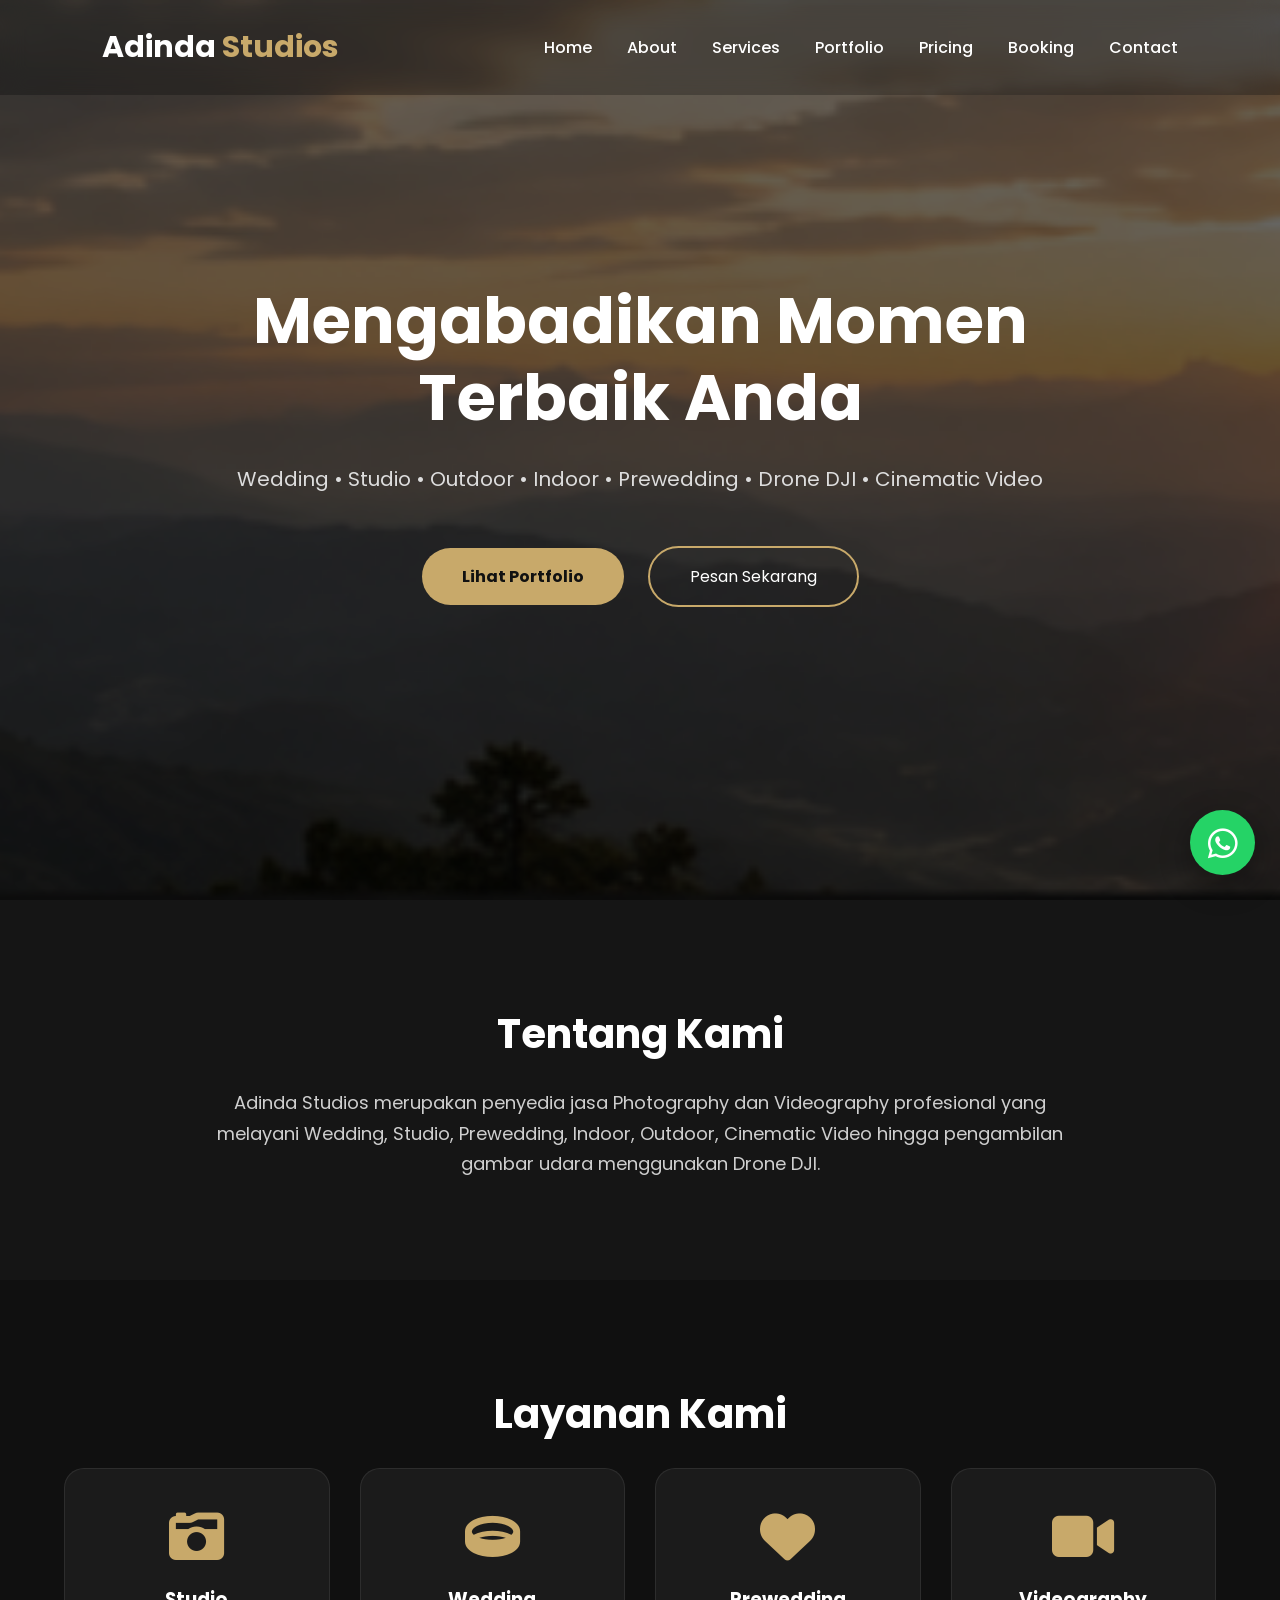
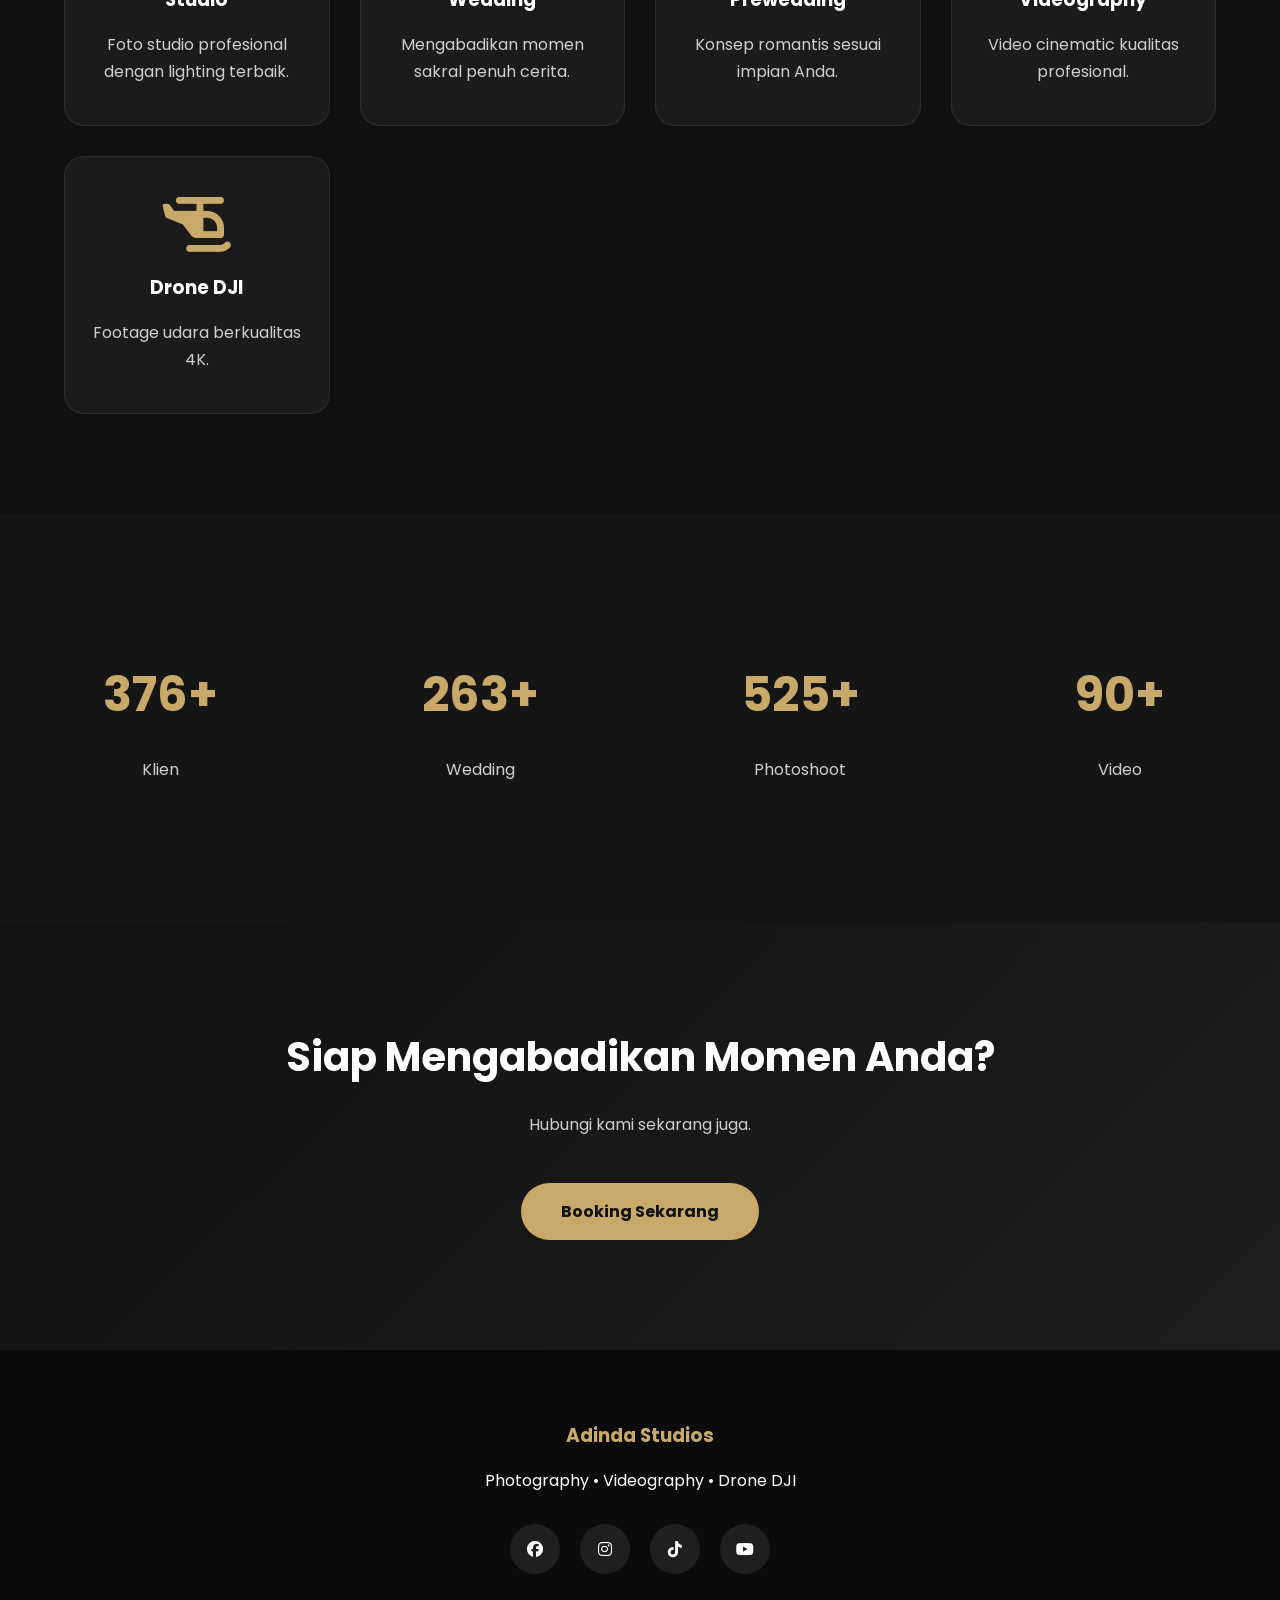
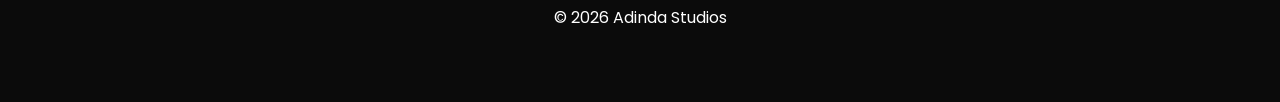
<file: index.html>
<!DOCTYPE html>
<html lang="id">
<head>

<meta charset="UTF-8">
<meta name="viewport" content="width=device-width, initial-scale=1.0">

<title>Adinda Studios | Photography & Videography</title>
<link rel="icon" type="image/x-icon" href="favicon.ico">
<meta name="description" content="Jasa Photography & Videography Wedding, Studio, Outdoor, Indoor, Prewedding dan Drone DJI.">

<link rel="stylesheet" href="assets/css/style.css">

<link rel="preconnect" href="https://fonts.googleapis.com">

<link rel="preconnect" href="https://fonts.gstatic.com" crossorigin>

<link href="https://fonts.googleapis.com/css2?family=Poppins:wght@300;400;500;600;700;800&display=swap" rel="stylesheet">

<link rel="stylesheet"
href="https://cdnjs.cloudflare.com/ajax/libs/font-awesome/6.7.1/css/all.min.css">

</head>

<body>

<div id="loader">
<div class="loader"></div>
</div>

<header>

<nav class="navbar">

<div class="logo">

Adinda <span>Studios</span>

</div>

<ul>

<li><a href="index.html">Home</a></li>

<li><a href="about.html">About</a></li>

<li><a href="services.html">Services</a></li>

<li><a href="portfolio.html">Portfolio</a></li>

<li><a href="pricing.html">Pricing</a></li>

<li><a href="booking.html">Booking</a></li>

<li><a href="contact.html">Contact</a></li>

</ul>

</nav>

</header>

<section class="hero">

<div class="overlay"></div>

<div class="hero-content">

<h1>Mengabadikan Momen Terbaik Anda</h1>

<p>

Wedding • Studio • Outdoor • Indoor • Prewedding • Drone DJI • Cinematic Video

</p>

<a href="portfolio.html" class="btn">

Lihat Portfolio

</a>

<a href="booking.html" class="btn2">

Pesan Sekarang

</a>

</div>

</section>

<section class="about-home">

<div class="container">

<h2>Tentang Kami</h2>

<p>

Adinda Studios merupakan penyedia jasa Photography dan Videography profesional yang melayani Wedding, Studio, Prewedding, Indoor, Outdoor, Cinematic Video hingga pengambilan gambar udara menggunakan Drone DJI.

</p>

</div>

</section>

<section class="services-home">

<h2>Layanan Kami</h2>

<div class="cards">

<div class="card">

<i class="fa-solid fa-camera-retro"></i>

<h3>Studio</h3>

<p>Foto studio profesional dengan lighting terbaik.</p>

</div>

<div class="card">

<i class="fa-solid fa-ring"></i>

<h3>Wedding</h3>

<p>Mengabadikan momen sakral penuh cerita.</p>

</div>

<div class="card">

<i class="fa-solid fa-heart"></i>

<h3>Prewedding</h3>

<p>Konsep romantis sesuai impian Anda.</p>

</div>

<div class="card">

<i class="fa-solid fa-video"></i>

<h3>Videography</h3>

<p>Video cinematic kualitas profesional.</p>

</div>

<div class="card">

<i class="fa-solid fa-helicopter"></i>

<h3>Drone DJI</h3>

<p>Footage udara berkualitas 4K.</p>

</div>

</div>

</section>

<section class="counter">

<div>

<h2>500+</h2>

<p>Klien</p>

</div>

<div>

<h2>350+</h2>

<p>Wedding</p>

</div>

<div>

<h2>700+</h2>

<p>Photoshoot</p>

</div>

<div>

<h2>120+</h2>

<p>Video</p>

</div>

</section>

<section class="cta">

<h2>Siap Mengabadikan Momen Anda?</h2>

<p>Hubungi kami sekarang juga.</p>

<a href="booking.html" class="btn">

Booking Sekarang

</a>

</section>

<footer>

<h3>Adinda Studios</h3>

<p>Photography • Videography • Drone DJI</p>

<div class="social">

<a href="#"><i class="fab fa-facebook"></i></a>

<a href="#"><i class="fab fa-instagram"></i></a>

<a href="#"><i class="fab fa-tiktok"></i></a>

<a href="#"><i class="fab fa-youtube"></i></a>

</div>

<p>

© 2026 Adinda Studios

</p>

</footer>

<a href="https://wa.me/6287770800032" class="wa">

<i class="fab fa-whatsapp"></i>

</a>

<script src="assets/js/script.js"></script>

</body>

</html>
</file>
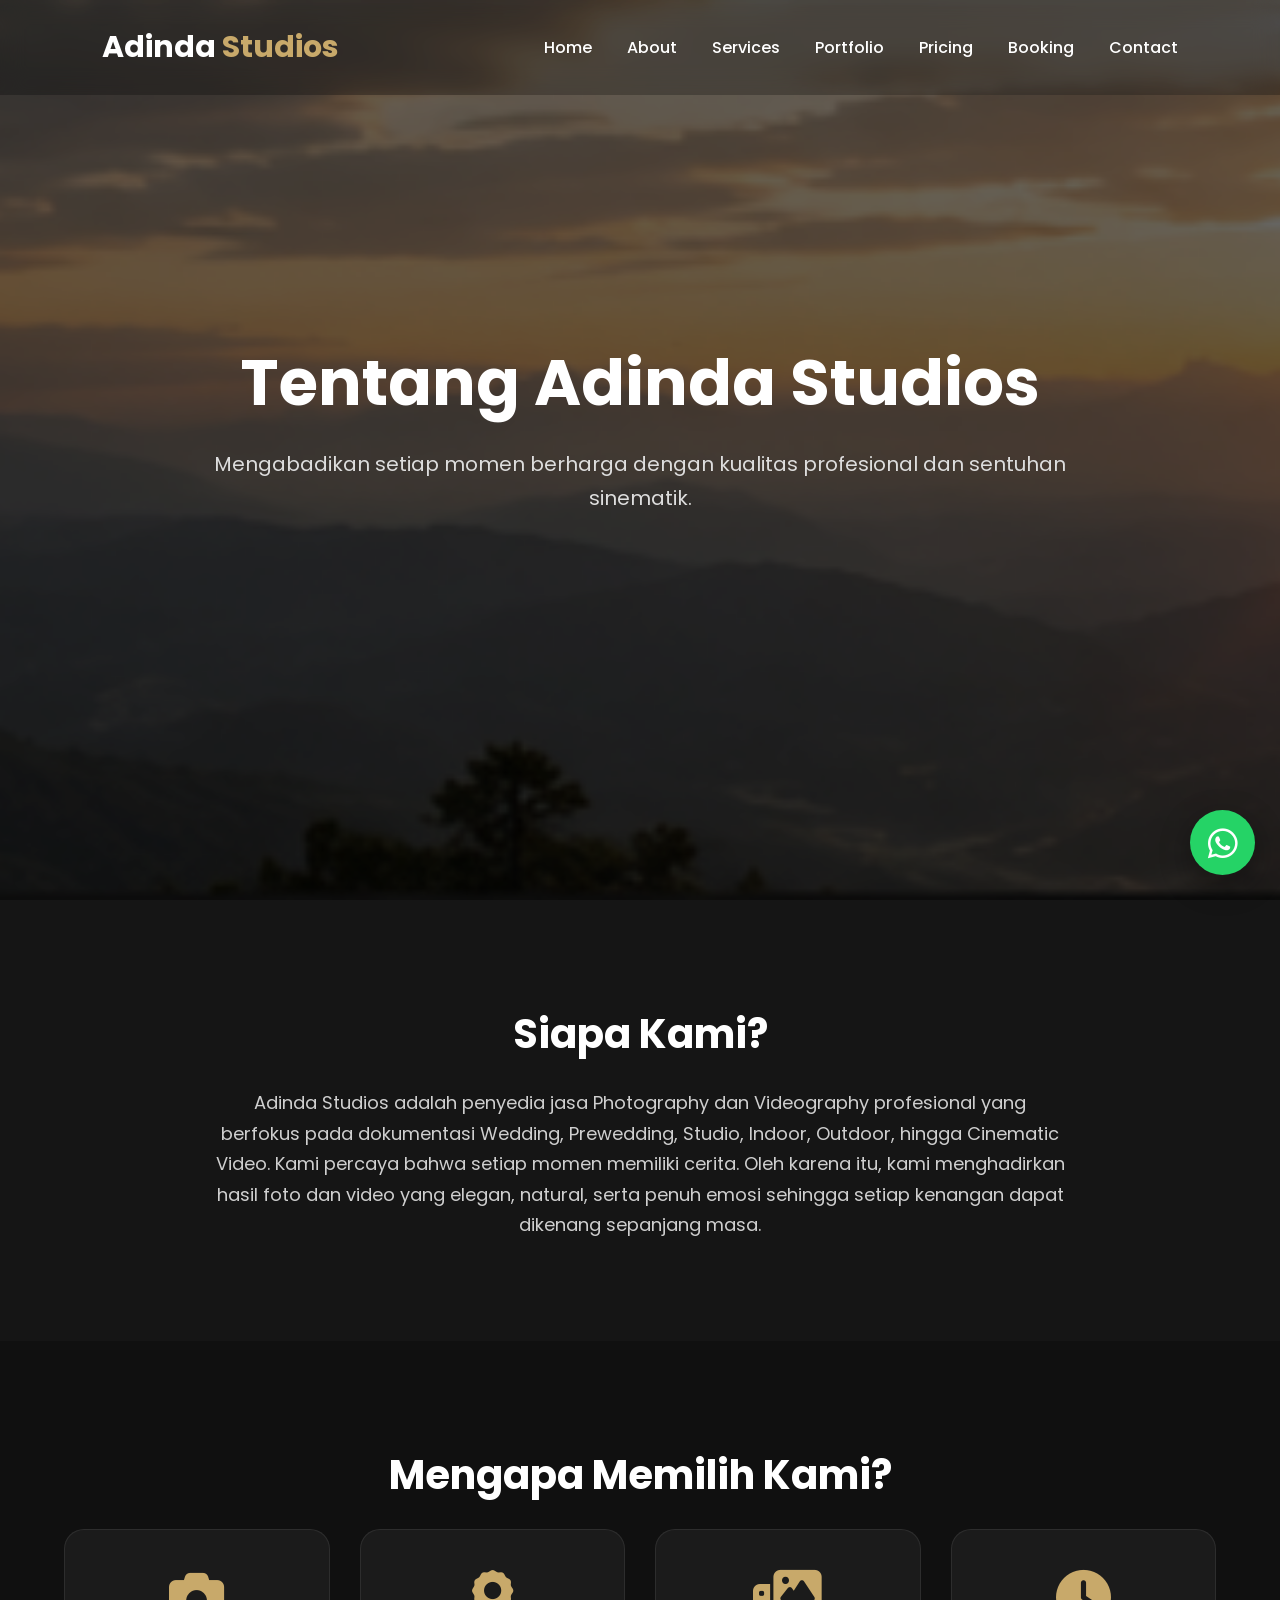
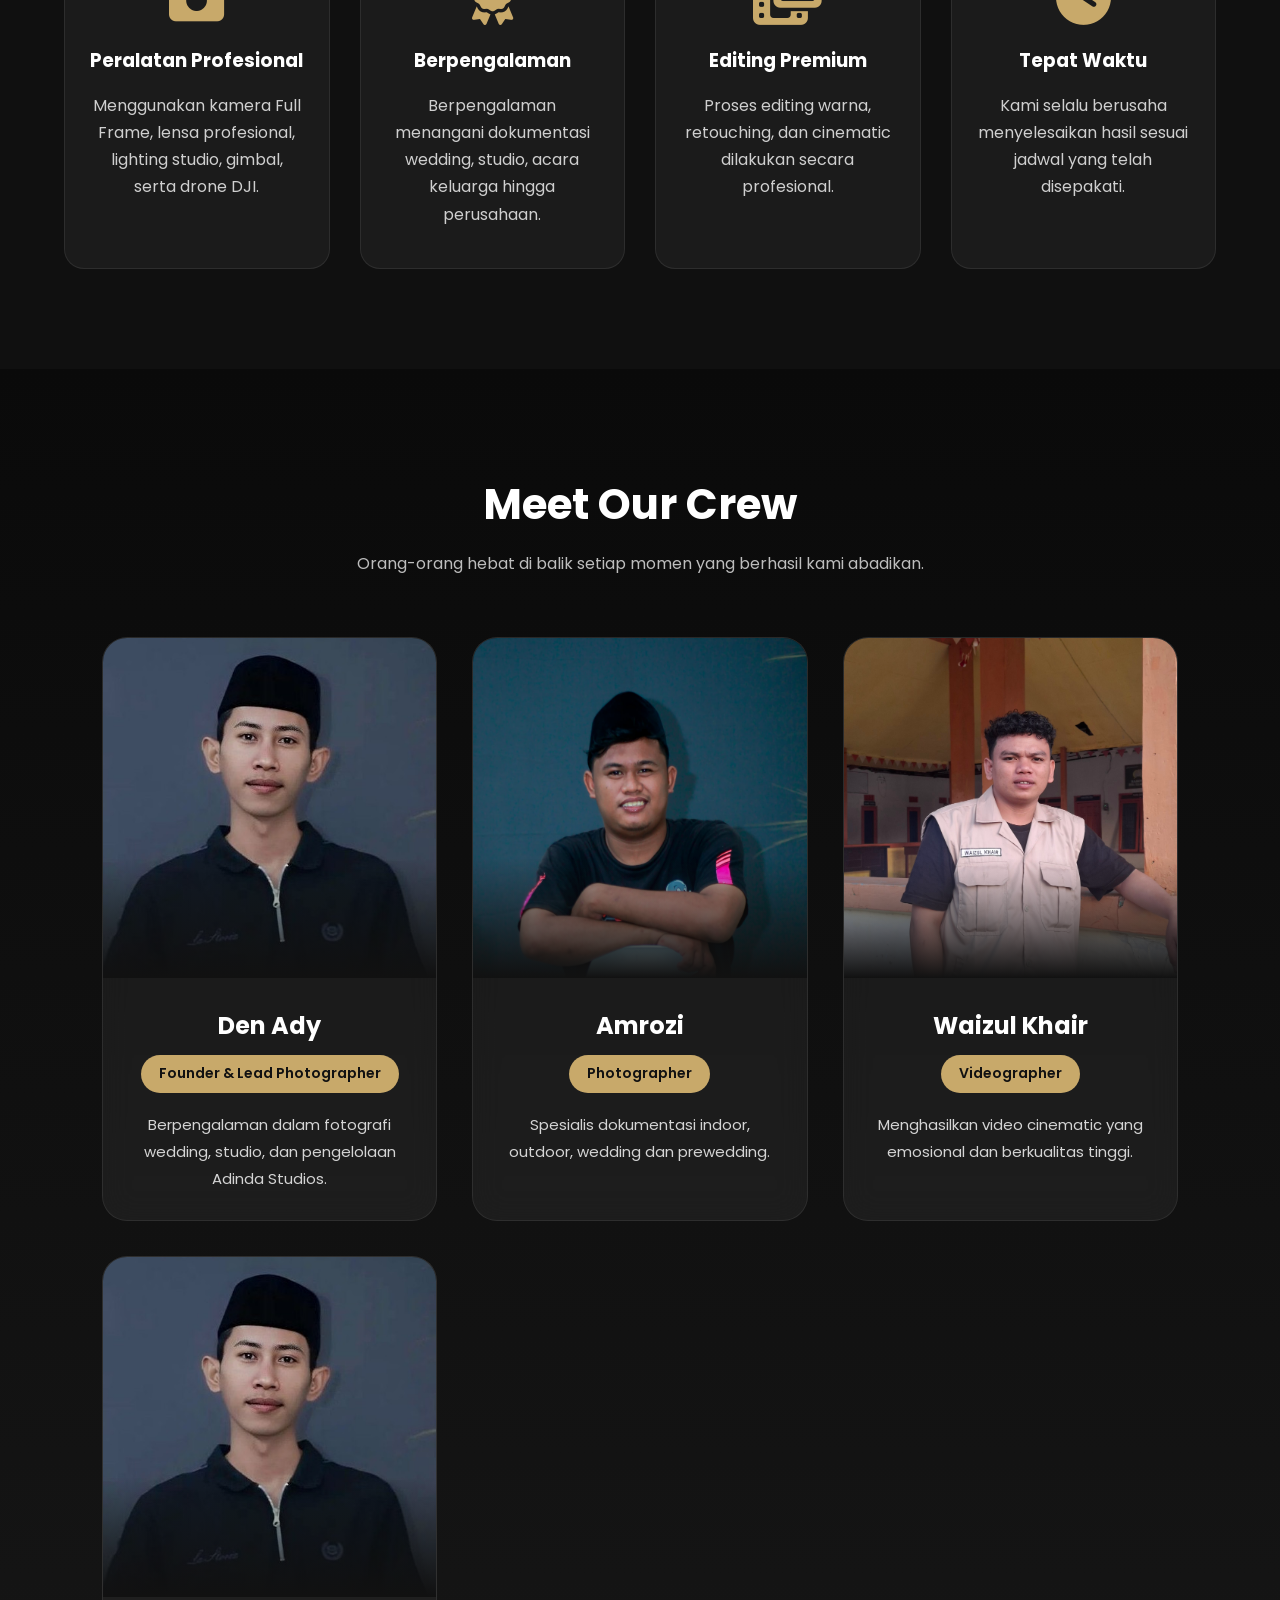
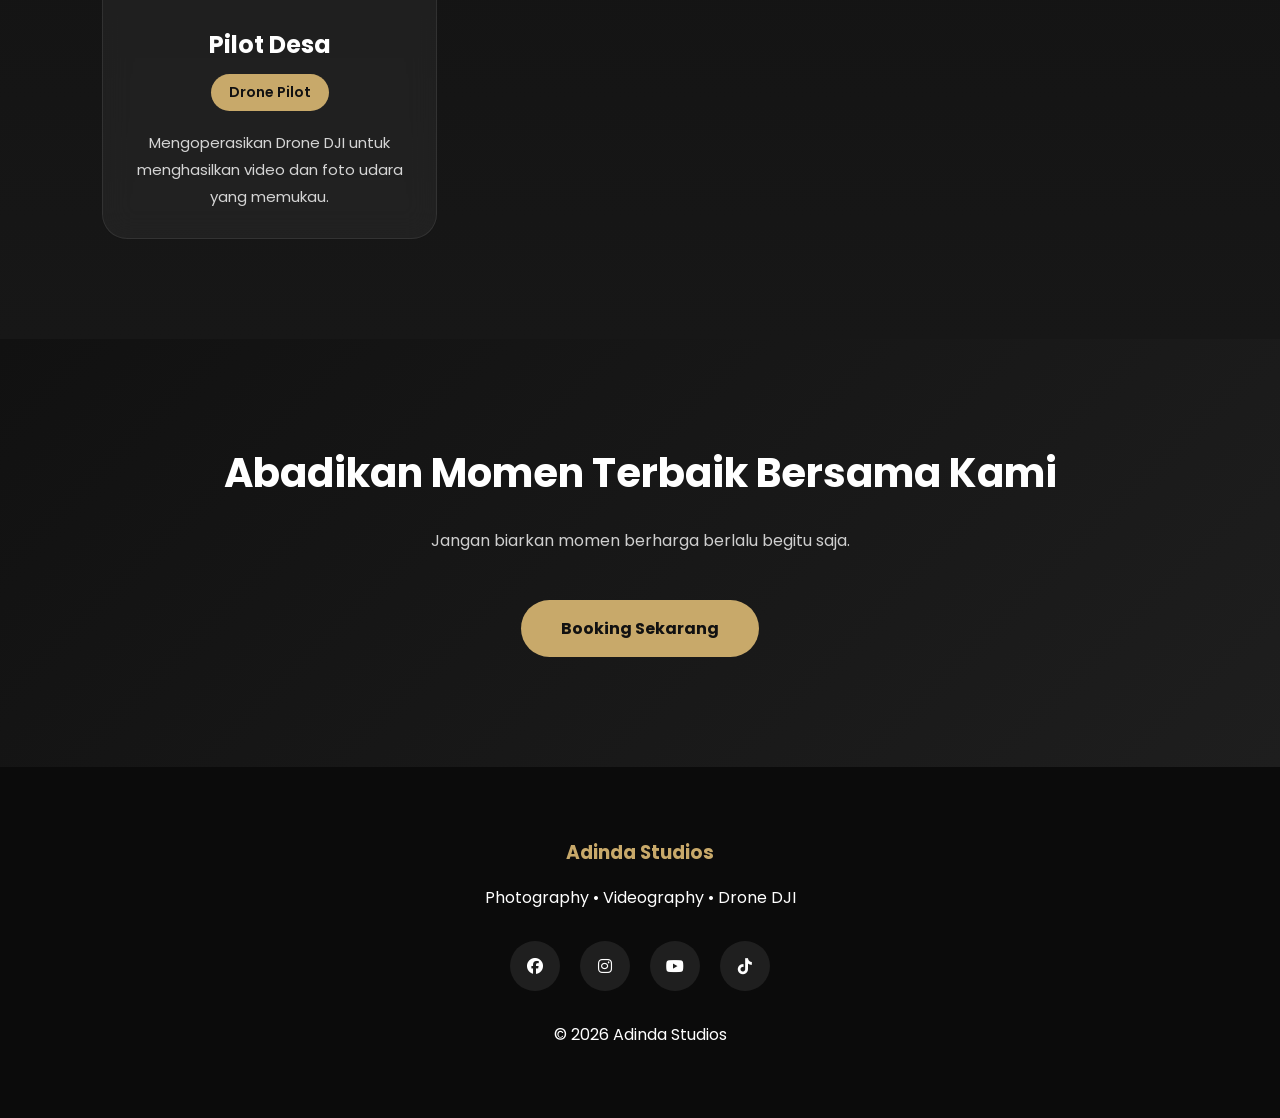
<file: about.html>
<!DOCTYPE html>
<html lang="id">

<head>

<meta charset="UTF-8">
<meta name="viewport" content="width=device-width, initial-scale=1.0">

<title>Tentang Kami | Adinda Studios</title>

<link rel="stylesheet" href="assets/css/style.css">

<link rel="preconnect" href="https://fonts.googleapis.com">

<link href="https://fonts.googleapis.com/css2?family=Poppins:wght@300;400;500;600;700;800&display=swap" rel="stylesheet">

<link rel="stylesheet"
href="https://cdnjs.cloudflare.com/ajax/libs/font-awesome/6.7.1/css/all.min.css">

</head>

<body>

<header>

<nav class="navbar">

<div class="logo">

Adinda <span>Studios</span>

</div>

<ul>

<li><a href="index.html">Home</a></li>

<li><a href="about.html">About</a></li>

<li><a href="services.html">Services</a></li>

<li><a href="portfolio.html">Portfolio</a></li>

<li><a href="pricing.html">Pricing</a></li>

<li><a href="booking.html">Booking</a></li>

<li><a href="contact.html">Contact</a></li>

</ul>

</nav>

</header>

<section class="hero">

<div class="overlay"></div>

<div class="hero-content">

<h1>Tentang Adinda Studios</h1>

<p>
Mengabadikan setiap momen berharga dengan kualitas profesional dan sentuhan sinematik.
</p>

</div>

</section>

<section class="about-home">

<div class="container">

<h2>Siapa Kami?</h2>

<p>

Adinda Studios adalah penyedia jasa Photography dan Videography profesional yang berfokus pada dokumentasi Wedding, Prewedding, Studio, Indoor, Outdoor, hingga Cinematic Video.

Kami percaya bahwa setiap momen memiliki cerita. Oleh karena itu, kami menghadirkan hasil foto dan video yang elegan, natural, serta penuh emosi sehingga setiap kenangan dapat dikenang sepanjang masa.

</p>

</div>

</section>

<section class="services-home">

<h2>Mengapa Memilih Kami?</h2>

<div class="cards">

<div class="card">

<i class="fa-solid fa-camera"></i>

<h3>Peralatan Profesional</h3>

<p>

Menggunakan kamera Full Frame, lensa profesional, lighting studio, gimbal, serta drone DJI.

</p>

</div>

<div class="card">

<i class="fa-solid fa-award"></i>

<h3>Berpengalaman</h3>

<p>

Berpengalaman menangani dokumentasi wedding, studio, acara keluarga hingga perusahaan.

</p>

</div>

<div class="card">

<i class="fa-solid fa-photo-film"></i>

<h3>Editing Premium</h3>

<p>

Proses editing warna, retouching, dan cinematic dilakukan secara profesional.

</p>

</div>

<div class="card">

<i class="fa-solid fa-clock"></i>

<h3>Tepat Waktu</h3>

<p>

Kami selalu berusaha menyelesaikan hasil sesuai jadwal yang telah disepakati.

</p>

</div>

</div>

</section>


<section class="team-section">

<h2 class="section-title">Meet Our Crew</h2>

<p class="section-subtitle">
Orang-orang hebat di balik setiap momen yang berhasil kami abadikan.
</p>

<div class="team-grid">

<div class="team-card">

<div class="team-image">

<img src="assets/images/team/owner.jpg">

<div class="team-social">

<a href="https://youtube.com/@adinda.studios" target="_blank" rel="noopener noreferrer">
<i class="fab fa-youtube">Adinda Studios</i>
</a>

</div>

</div>

<div class="team-content">

<h3>Den Ady</h3>

<span>Founder & Lead Photographer</span>

<p>
Berpengalaman dalam fotografi wedding, studio, dan pengelolaan Adinda Studios.
</p>

</div>

</div>

<div class="team-card">

<div class="team-image">

<img src="assets/images/team/photo1.jpg">

<div class="team-social">

<a href="https://www.instagram.com/amrozi654" target="_blank" rel="noopener noreferrer">
<i class="fab fa-instagram">@amrozi654</i>
</a>

</div>

</div>

<div class="team-content">

<h3>Amrozi</h3>

<span>Photographer</span>

<p>
Spesialis dokumentasi indoor, outdoor, wedding dan prewedding.
</p>

</div>

</div>

<div class="team-card">

<div class="team-image">

<img src="assets/images/team/video1.jpg">

<div class="team-social">

<a href="https://www.instagram.com/waizul_khair" target="_blank" rel="noopener noreferrer">
<i class="fab fa-instagram">@waizul_khair</i>
</a>

</div>

</div>

<div class="team-content">

<h3>Waizul Khair</h3>

<span>Videographer</span>

<p>
Menghasilkan video cinematic yang emosional dan berkualitas tinggi.
</p>

</div>

</div>

<div class="team-card">

<div class="team-image">

<img src="assets/images/team/owner.jpg">

<div class="team-social">

<a href="https://tiktok.com/@adinda.studio" target="_blank" rel="noopener noreferrer">
<i class="fab fa-tiktok">Pilot Desa</i>
</a>

</div>

</div>

<div class="team-content">

<h3>Pilot Desa</h3>

<span>Drone Pilot</span>

<p>
Mengoperasikan Drone DJI untuk menghasilkan video dan foto udara yang memukau.
</p>

</div>

</div>

</div>

</section>


<section class="cta">

<h2>Abadikan Momen Terbaik Bersama Kami</h2>

<p>

Jangan biarkan momen berharga berlalu begitu saja.

</p>

<a href="booking.html" class="btn">

Booking Sekarang

</a>

</section>

<footer>

<h3>Adinda Studios</h3>

<p>

Photography • Videography • Drone DJI

</p>

<div class="social">

<a href="#"><i class="fab fa-facebook"></i></a>

<a href="#"><i class="fab fa-instagram"></i></a>

<a href="#"><i class="fab fa-youtube"></i></a>

<a href="#"><i class="fab fa-tiktok"></i></a>

</div>

<p>

© 2026 Adinda Studios

</p>

</footer>

<a href="https://wa.me/6287770800032" class="wa">

<i class="fab fa-whatsapp"></i>

</a>

<script src="assets/js/script.js"></script>

</body>

</html>
</file>
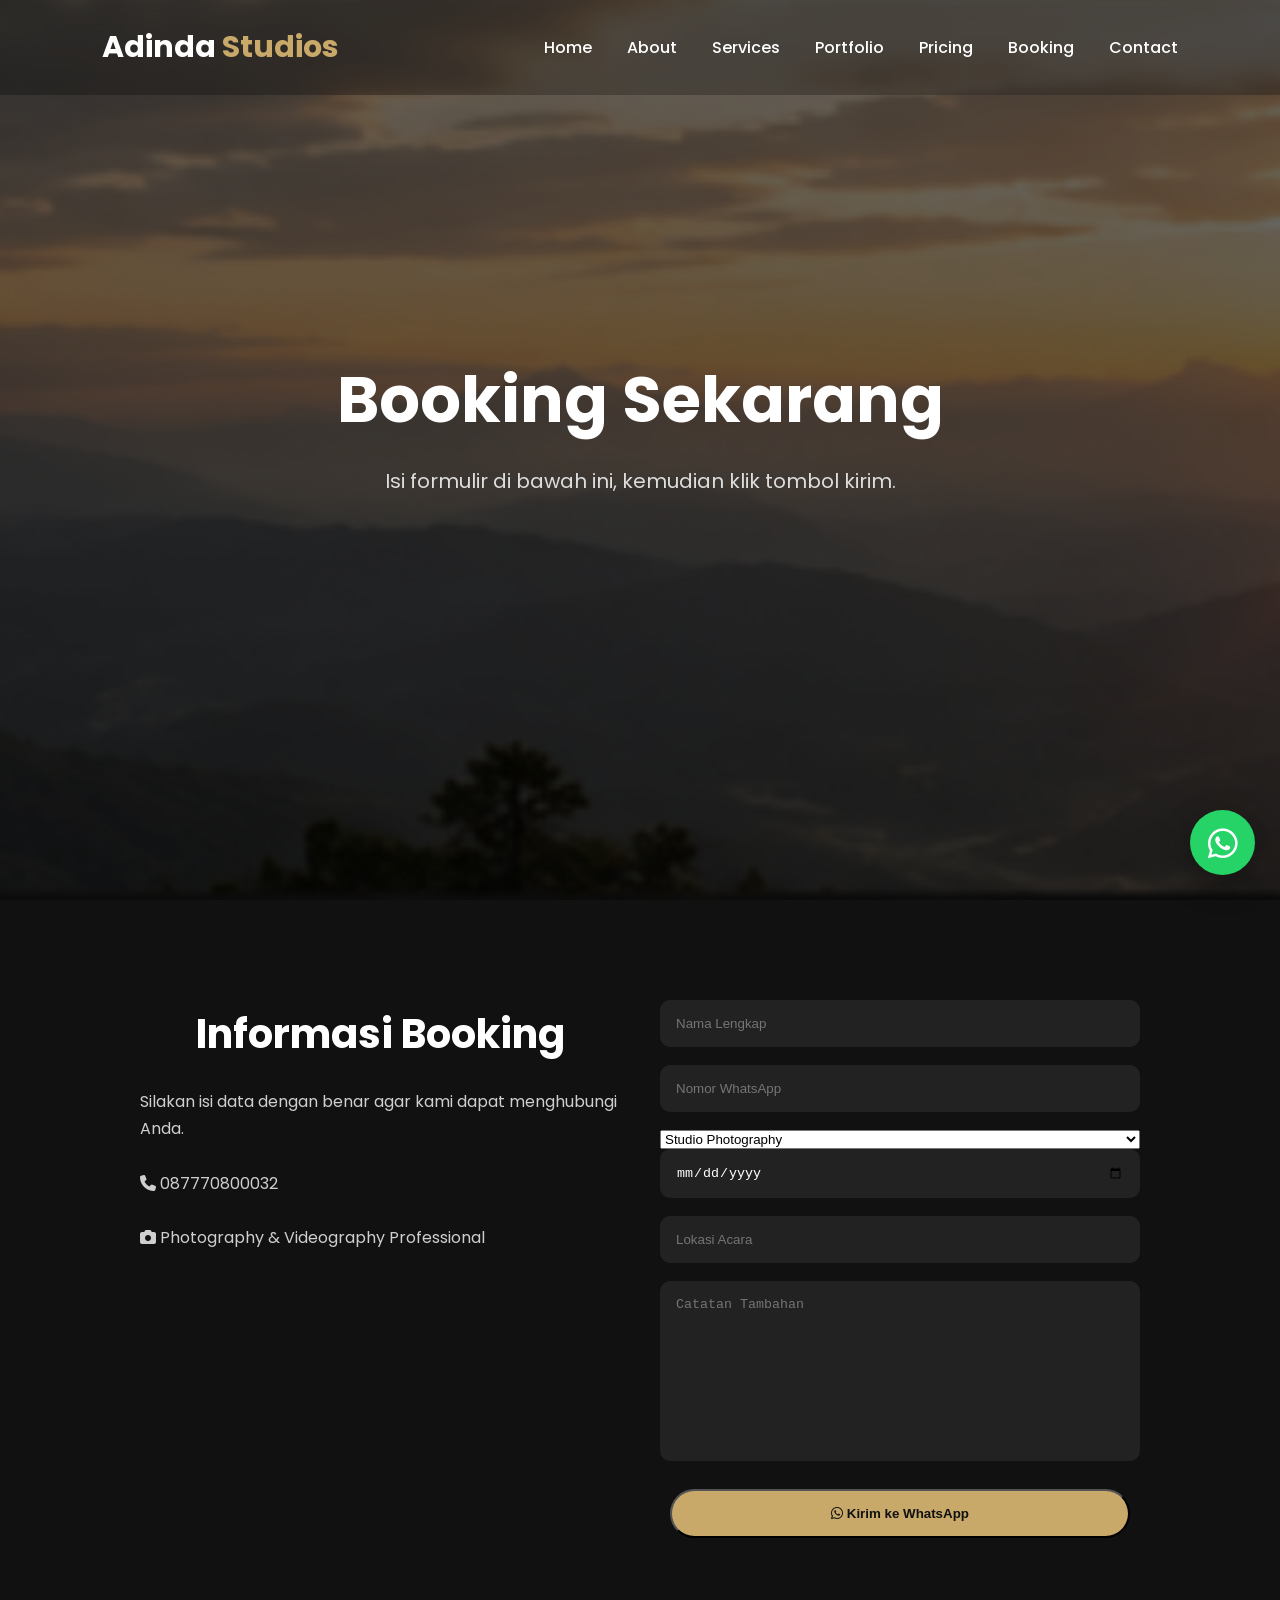
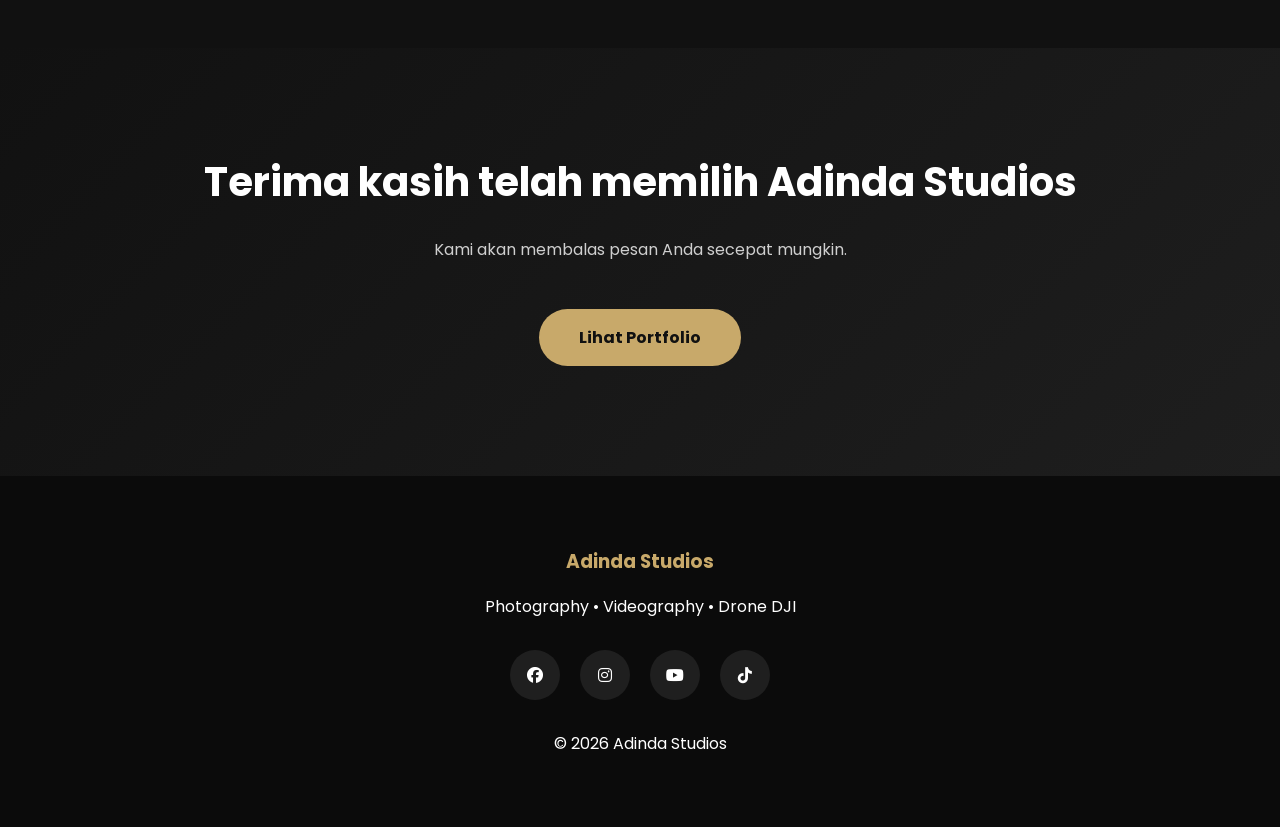
<file: booking.html>
<!DOCTYPE html>
<html lang="id">

<head>

<meta charset="UTF-8">
<meta name="viewport" content="width=device-width, initial-scale=1.0">

<title>Booking | Adinda Studios</title>

<link rel="stylesheet" href="assets/css/style.css">

<link rel="preconnect" href="https://fonts.googleapis.com">

<link href="https://fonts.googleapis.com/css2?family=Poppins:wght@300;400;500;600;700;800&display=swap" rel="stylesheet">

<link rel="stylesheet"
href="https://cdnjs.cloudflare.com/ajax/libs/font-awesome/6.7.1/css/all.min.css">

</head>

<body>

<header>

<nav class="navbar">

<div class="logo">

Adinda <span>Studios</span>

</div>

<ul>

<li><a href="index.html">Home</a></li>

<li><a href="about.html">About</a></li>

<li><a href="services.html">Services</a></li>

<li><a href="portfolio.html">Portfolio</a></li>

<li><a href="pricing.html">Pricing</a></li>

<li><a href="booking.html" class="active">Booking</a></li>

<li><a href="contact.html">Contact</a></li>

</ul>

</nav>

</header>

<section class="hero">

<div class="overlay"></div>

<div class="hero-content">

<h1>Booking Sekarang</h1>

<p>

Isi formulir di bawah ini, kemudian klik tombol kirim.

</p>

</div>

</section>

<section class="contact">

<div class="contact-box">

<div>

<h2>Informasi Booking</h2>

<p>

Silakan isi data dengan benar agar kami dapat menghubungi Anda.

</p>

<br>

<p>

<i class="fa-solid fa-phone"></i>

087770800032

</p>

<br>

<p>

<i class="fa-solid fa-camera"></i>

Photography & Videography Professional

</p>

</div>

<div>

<form onsubmit="event.preventDefault();kirimBooking();">

<input
type="text"
id="nama"
placeholder="Nama Lengkap"
required>

<input
type="tel"
id="hp"
placeholder="Nomor WhatsApp"
required>

<select
id="layanan"
required>

<option value="Studio Photography">

Studio Photography

</option>

<option value="Wedding Photography">

Wedding Photography

</option>

<option value="Prewedding">

Prewedding

</option>

<option value="Outdoor Photography">

Outdoor Photography

</option>

<option value="Indoor Photography">

Indoor Photography

</option>

<option value="Wedding Videography">

Wedding Videography

</option>

<option value="Cinematic Video">

Cinematic Video

</option>

<option value="Drone DJI">

Drone DJI

</option>

</select>

<input
type="date"
id="tanggal"
required>

<input
type="text"
id="lokasi"
placeholder="Lokasi Acara"
required>

<textarea
id="catatan"
placeholder="Catatan Tambahan"></textarea>

<button
type="submit"
class="btn">

<i class="fab fa-whatsapp"></i>

Kirim ke WhatsApp

</button>

</form>

</div>

</div>

</section>

<section class="cta">

<h2>Terima kasih telah memilih Adinda Studios</h2>

<p>

Kami akan membalas pesan Anda secepat mungkin.

</p>

<a
href="portfolio.html"
class="btn">

Lihat Portfolio

</a>

</section>

<footer>

<h3>Adinda Studios</h3>

<p>

Photography • Videography • Drone DJI

</p>

<div class="social">

<a href="#"><i class="fab fa-facebook"></i></a>

<a href="#"><i class="fab fa-instagram"></i></a>

<a href="#"><i class="fab fa-youtube"></i></a>

<a href="#"><i class="fab fa-tiktok"></i></a>

</div>

<p>

© 2026 Adinda Studios

</p>

</footer>

<a
href="https://wa.me/6287770800032"
class="wa">

<i class="fab fa-whatsapp"></i>

</a>

<script src="assets/js/script.js"></script>

</body>

</html>
</file>
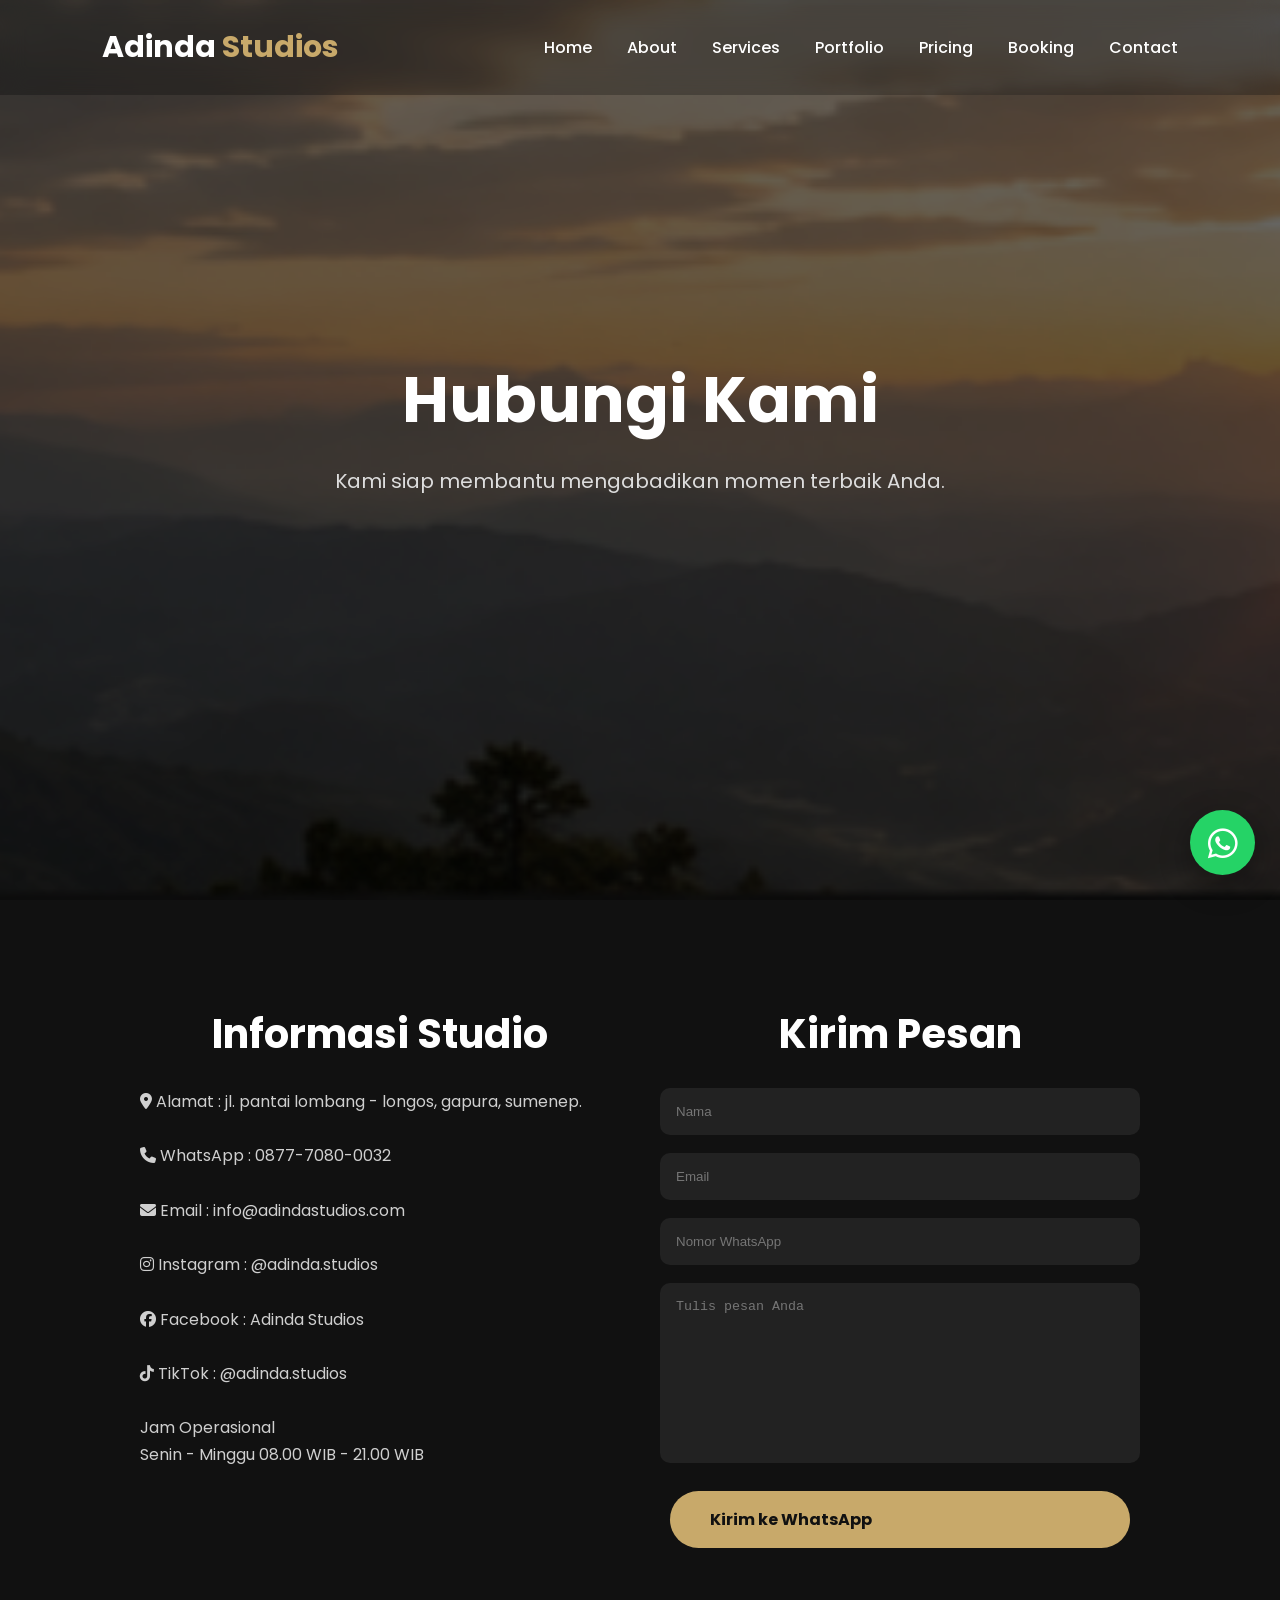
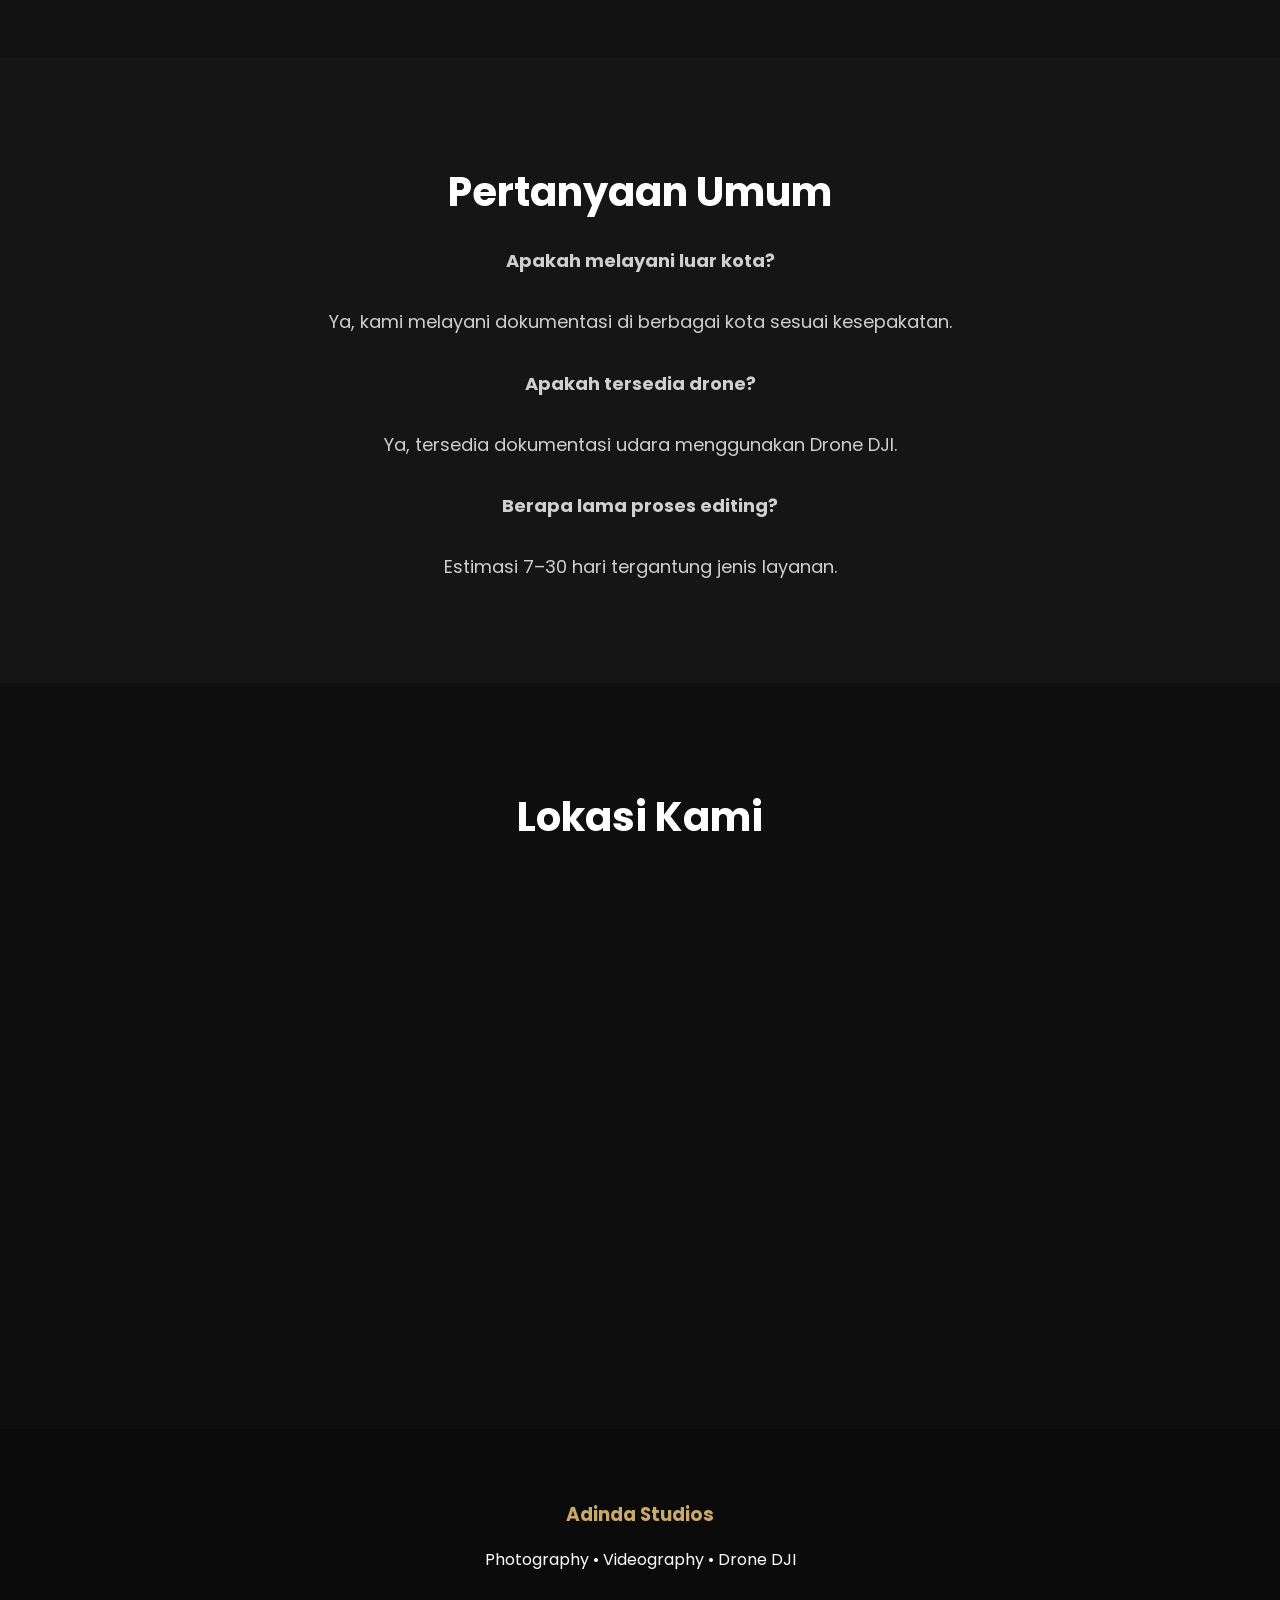
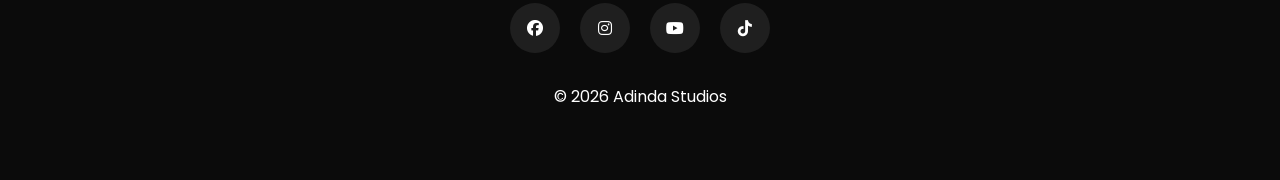
<file: contact.html>
<!DOCTYPE html>
<html lang="id">

<head>

<meta charset="UTF-8">
<meta name="viewport" content="width=device-width, initial-scale=1.0">

<title>Contact | Adinda Studios</title>

<link rel="stylesheet" href="assets/css/style.css">

<link rel="preconnect" href="https://fonts.googleapis.com">

<link href="https://fonts.googleapis.com/css2?family=Poppins:wght@300;400;500;600;700;800&display=swap" rel="stylesheet">

<link rel="stylesheet"
href="https://cdnjs.cloudflare.com/ajax/libs/font-awesome/6.7.1/css/all.min.css">

</head>

<body>

<header>

<nav class="navbar">

<div class="logo">

Adinda <span>Studios</span>

</div>

<ul>

<li><a href="index.html">Home</a></li>

<li><a href="about.html">About</a></li>

<li><a href="services.html">Services</a></li>

<li><a href="portfolio.html">Portfolio</a></li>

<li><a href="pricing.html">Pricing</a></li>

<li><a href="booking.html">Booking</a></li>

<li><a href="contact.html" class="active">Contact</a></li>

</ul>

</nav>

</header>

<section class="hero">

<div class="overlay"></div>

<div class="hero-content">

<h1>Hubungi Kami</h1>

<p>

Kami siap membantu mengabadikan momen terbaik Anda.

</p>

</div>

</section>

<section class="contact">

<div class="contact-box">

<div>

<h2>Informasi Studio</h2>

<p>

<i class="fa-solid fa-location-dot"></i>

Alamat :

jl. pantai lombang - longos, gapura, sumenep.

</p>

<br>

<p>

<i class="fa-solid fa-phone"></i>

WhatsApp :

0877-7080-0032

</p>

<br>

<p>

<i class="fa-solid fa-envelope"></i>

Email :

info@adindastudios.com

</p>

<br>

<p>

<i class="fa-brands fa-instagram"></i>

Instagram :

@adinda.studios

</p>

<br>

<p>

<i class="fa-brands fa-facebook"></i>

Facebook :

Adinda Studios

</p>

<br>

<p>

<i class="fa-brands fa-tiktok"></i>

TikTok :

@adinda.studios

</p>

<br>

<p>

Jam Operasional

</p>

<p>

Senin - Minggu

08.00 WIB - 21.00 WIB

</p>

</div>

<div>

<h2>Kirim Pesan</h2>

<form>

<input
type="text"
placeholder="Nama">

<input
type="email"
placeholder="Email">

<input
type="text"
placeholder="Nomor WhatsApp">

<textarea
placeholder="Tulis pesan Anda"></textarea>

<a
href="https://wa.me/6287770800032"
class="btn">

Kirim ke WhatsApp

</a>

</form>

</div>

</div>

</section>

<section class="about-home">

<div class="container">

<h2>Pertanyaan Umum</h2>

<p>

<b>Apakah melayani luar kota?</b>

<br><br>

Ya, kami melayani dokumentasi di berbagai kota sesuai kesepakatan.

<br><br>

<b>Apakah tersedia drone?</b>

<br><br>

Ya, tersedia dokumentasi udara menggunakan Drone DJI.

<br><br>

<b>Berapa lama proses editing?</b>

<br><br>

Estimasi 7–30 hari tergantung jenis layanan.

</p>

</div>

</section>

<section>

<div class="container">

<h2>Lokasi Kami</h2>

<!---<iframe
src="https://www.google.com/maps?q=-6.9925005,114.0090152&output=embed"
width="100%"
height="450"
style="border:0;border-radius:15px;"
loading="lazy">

</iframe>-->

<iframe src="https://www.google.com/maps/embed?pb=!1m18!1m12!1m3!1d3960.142429652442!2d114.00901520000001!3d-6.992500499999999!2m3!1f0!2f0!3f0!3m2!1i1024!2i768!4f13.1!3m3!1m2!1s0x2dd9fb00770c7395%3A0x7af12cb6db825841!2sADINDA%20STUDIOS!5e0!3m2!1sen!2sid!4v1785562937661!5m2!1sen!2sid"
  width="100%" 
  height="450" 
  style="border:0;border-radius:15px;"
  allowfullscreen=""
  loading="lazy" 
  referrerpolicy="strict-origin-when-cross-origin">

</iframe>

</div>

</section>

<footer>

<h3>Adinda Studios</h3>

<p>

Photography • Videography • Drone DJI

</p>

<div class="social">

<a href="#"><i class="fab fa-facebook"></i></a>

<a href="#"><i class="fab fa-instagram"></i></a>

<a href="#"><i class="fab fa-youtube"></i></a>

<a href="#"><i class="fab fa-tiktok"></i></a>

</div>

<p>

© 2026 Adinda Studios

</p>

</footer>

<a href="https://wa.me/6287770800032" class="wa">

<i class="fab fa-whatsapp"></i>

</a>

<script src="assets/js/script.js"></script>

</body>

</html>
</file>
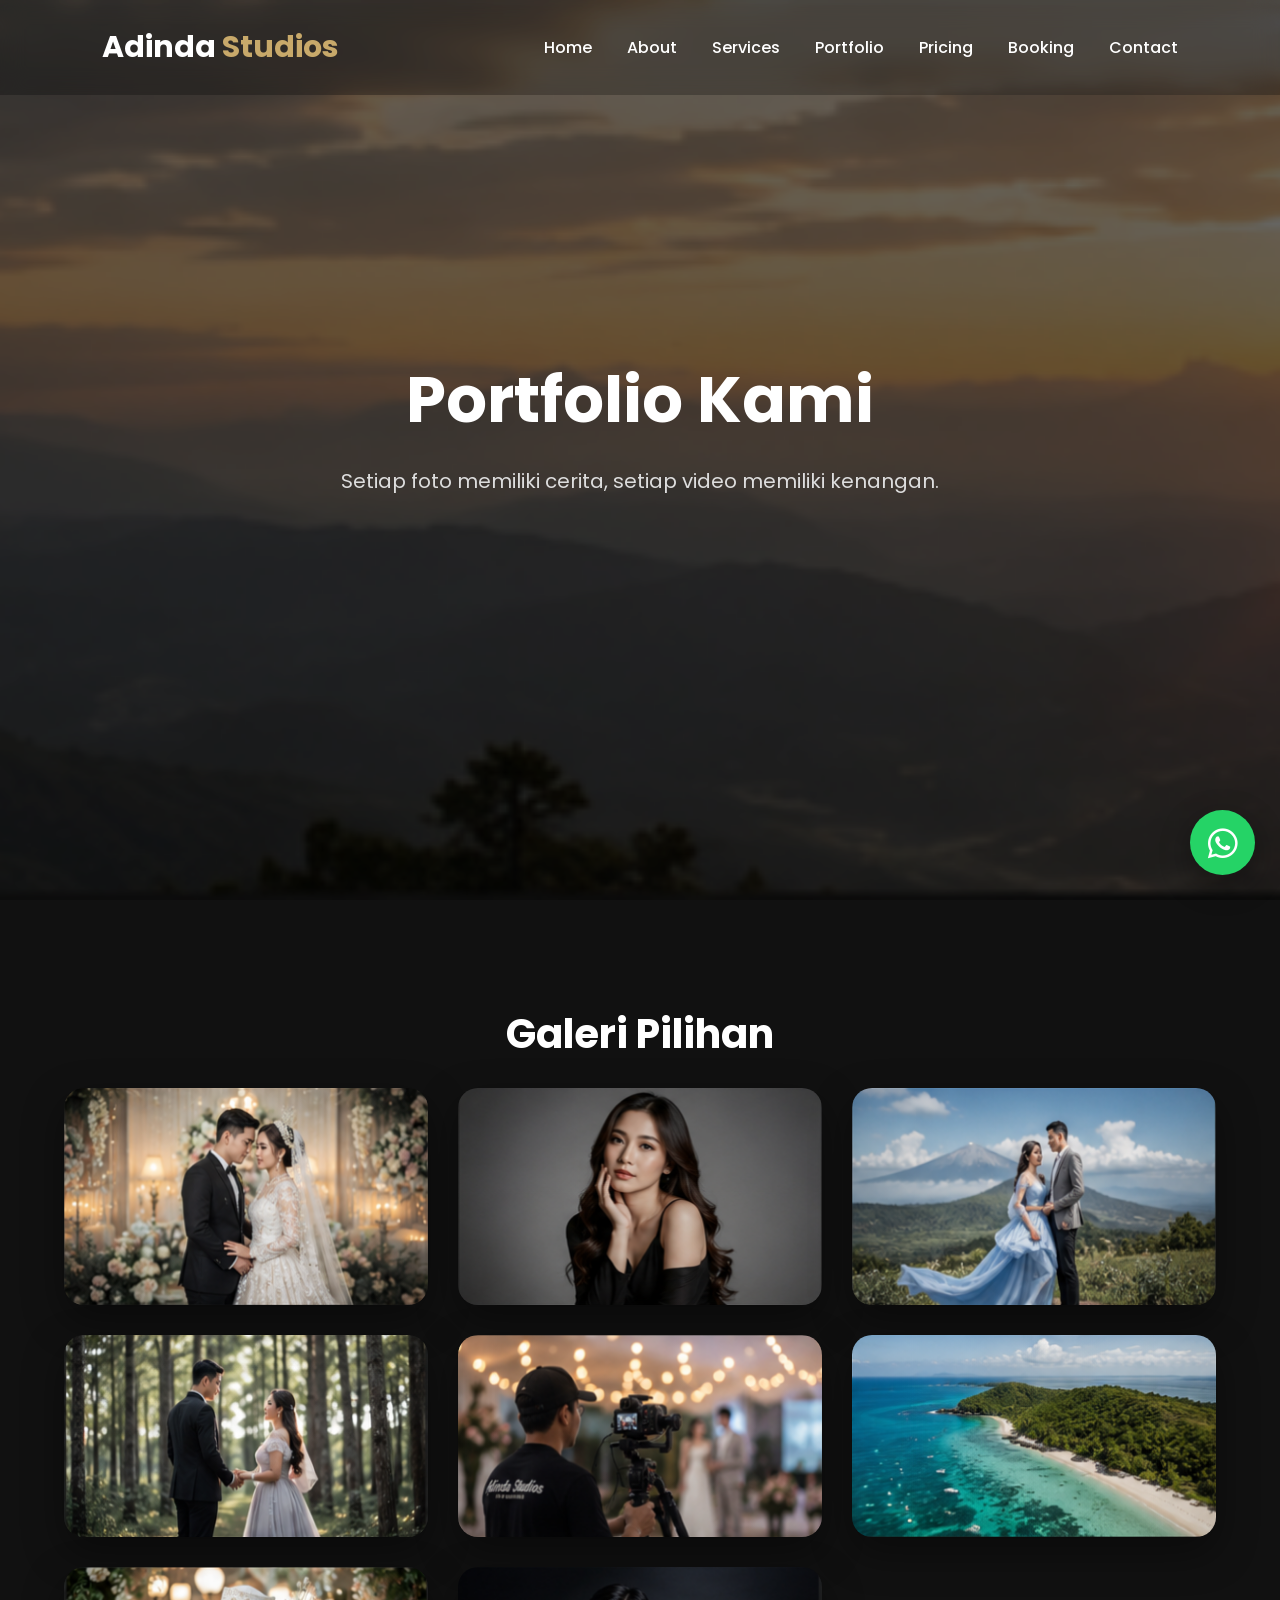
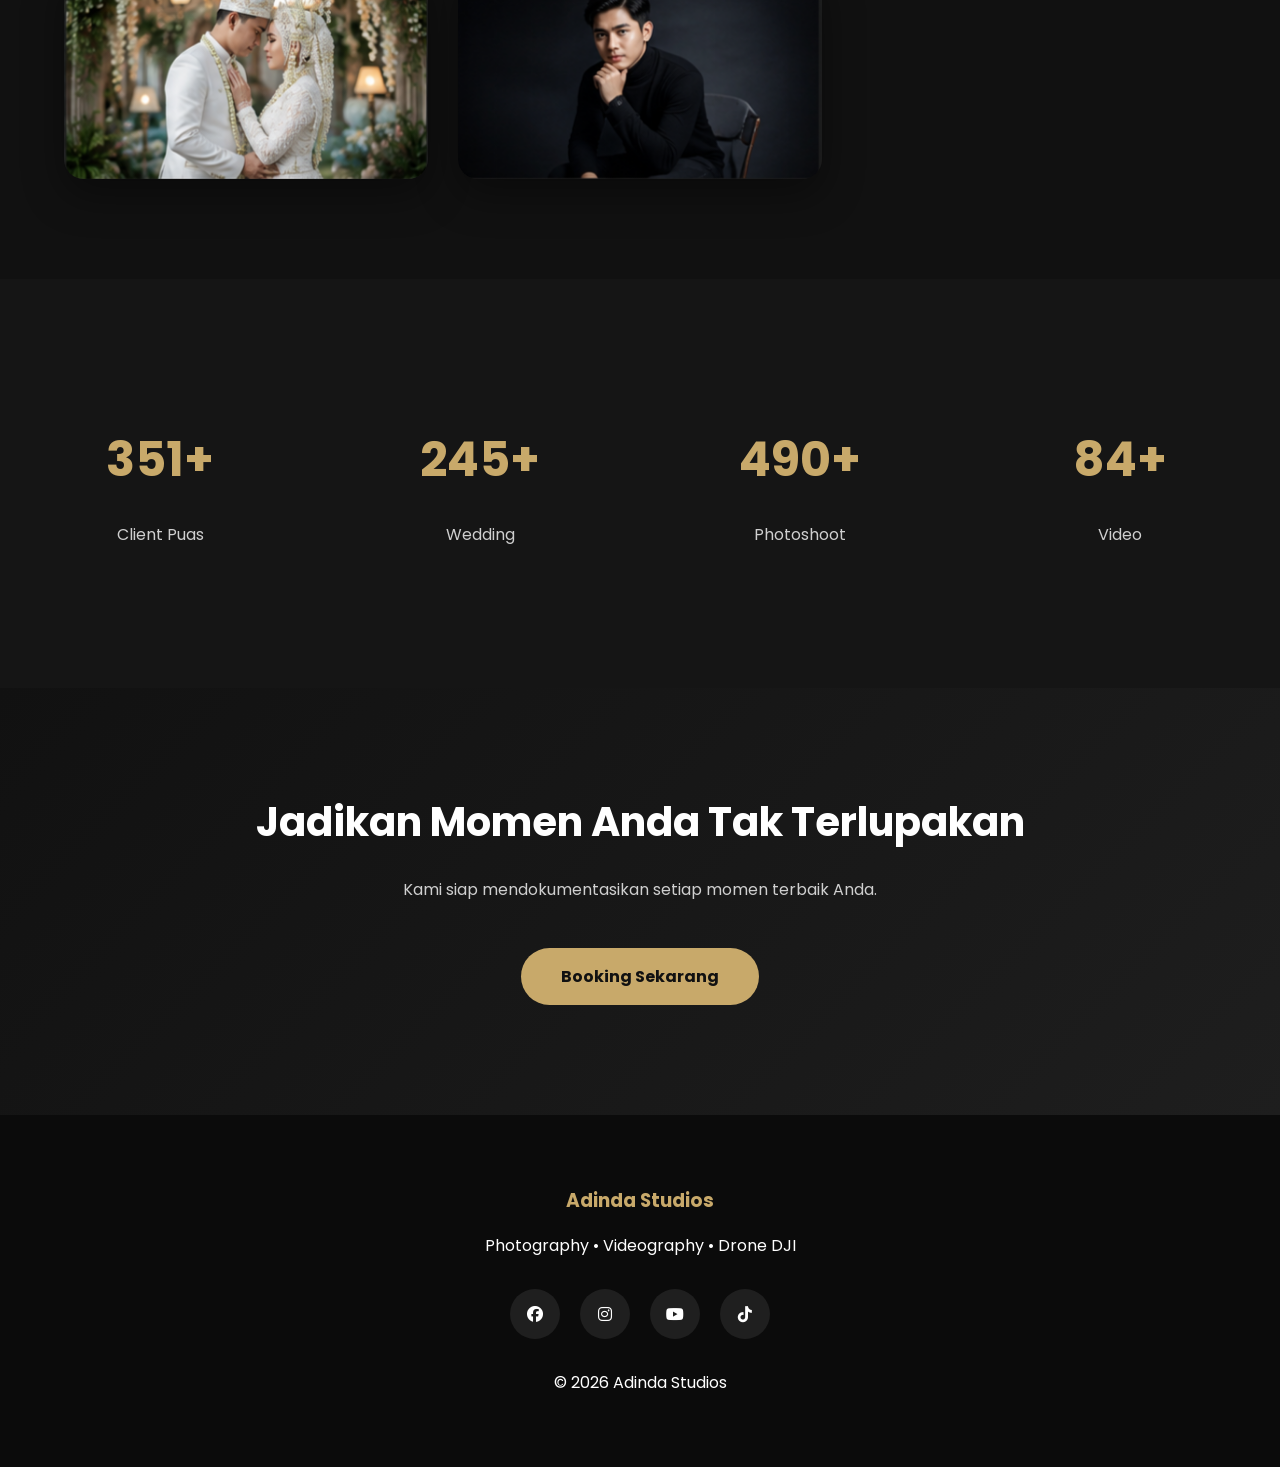
<file: portfolio.html>
<!DOCTYPE html>
<html lang="id">
<head>

<meta charset="UTF-8">
<meta name="viewport" content="width=device-width, initial-scale=1.0">

<title>Portfolio | Adinda Studios</title>

<link rel="stylesheet" href="assets/css/style.css">

<link rel="preconnect" href="https://fonts.googleapis.com">

<link href="https://fonts.googleapis.com/css2?family=Poppins:wght@300;400;500;600;700;800&display=swap" rel="stylesheet">

<link rel="stylesheet"
href="https://cdnjs.cloudflare.com/ajax/libs/font-awesome/6.7.1/css/all.min.css">

</head>

<body>

<header>

<nav class="navbar">

<div class="logo">

Adinda <span>Studios</span>

</div>

<ul>

<li><a href="index.html">Home</a></li>

<li><a href="about.html">About</a></li>

<li><a href="services.html">Services</a></li>

<li><a href="portfolio.html" class="active">Portfolio</a></li>

<li><a href="pricing.html">Pricing</a></li>

<li><a href="booking.html">Booking</a></li>

<li><a href="contact.html">Contact</a></li>

</ul>

</nav>

</header>

<section class="hero">

<div class="overlay"></div>

<div class="hero-content">

<h1>Portfolio Kami</h1>

<p>

Setiap foto memiliki cerita, setiap video memiliki kenangan.

</p>

</div>

</section>

<section class="portfolio">

<h2>Galeri Pilihan</h2>

<div class="portfolio-grid">

<div class="portfolio-item">

<img src="assets/images/wedding1.jpg" alt="Wedding">

<div class="portfolio-overlay">

<h3>Wedding</h3>

</div>

</div>

<div class="portfolio-item">

<img src="assets/images/studio1.jpg" alt="Studio">

<div class="portfolio-overlay">

<h3>Studio</h3>

</div>

</div>

<div class="portfolio-item">

<img src="assets/images/prewedding1.jpg" alt="Prewedding">

<div class="portfolio-overlay">

<h3>Prewedding</h3>

</div>

</div>

<div class="portfolio-item">

<img src="assets/images/outdoor1.jpg" alt="Outdoor">

<div class="portfolio-overlay">

<h3>Outdoor</h3>

</div>

</div>

<div class="portfolio-item">

<img src="assets/images/video1.jpg" alt="Videography">

<div class="portfolio-overlay">

<h3>Videography</h3>

</div>

</div>

<div class="portfolio-item">

<img src="assets/images/drone1.jpg" alt="Drone">

<div class="portfolio-overlay">

<h3>Drone DJI</h3>

</div>

</div>

<div class="portfolio-item">

<img src="assets/images/wedding2.jpg" alt="Wedding">

<div class="portfolio-overlay">

<h3>Wedding Indoor</h3>

</div>

</div>

<div class="portfolio-item">

<img src="assets/images/studio2.jpg" alt="Studio">

<div class="portfolio-overlay">

<h3>Studio Portrait</h3>

</div>

</div>

<!--<div class="portfolio-item">

<img src="assets/images/prewedding2.jpg" alt="Prewedding">

<div class="portfolio-overlay">

<h3>Prewedding Outdoor</h3>

</div>

</div>-->

</div>

</section>

<section class="counter">

<div>

<h2>500+</h2>

<p>Client Puas</p>

</div>

<div>

<h2>350+</h2>

<p>Wedding</p>

</div>

<div>

<h2>700+</h2>

<p>Photoshoot</p>

</div>

<div>

<h2>120+</h2>

<p>Video</p>

</div>

</section>

<section class="cta">

<h2>Jadikan Momen Anda Tak Terlupakan</h2>

<p>

Kami siap mendokumentasikan setiap momen terbaik Anda.

</p>

<a href="booking.html" class="btn">

Booking Sekarang

</a>

</section>

<footer>

<h3>Adinda Studios</h3>

<p>

Photography • Videography • Drone DJI

</p>

<div class="social">

<a href="#"><i class="fab fa-facebook"></i></a>

<a href="#"><i class="fab fa-instagram"></i></a>

<a href="#"><i class="fab fa-youtube"></i></a>

<a href="#"><i class="fab fa-tiktok"></i></a>

</div>

<p>

© 2026 Adinda Studios

</p>

</footer>

<a href="https://wa.me/6287770800032" class="wa">

<i class="fab fa-whatsapp"></i>

</a>

<script src="assets/js/script.js"></script>

</body>

</html>
</file>
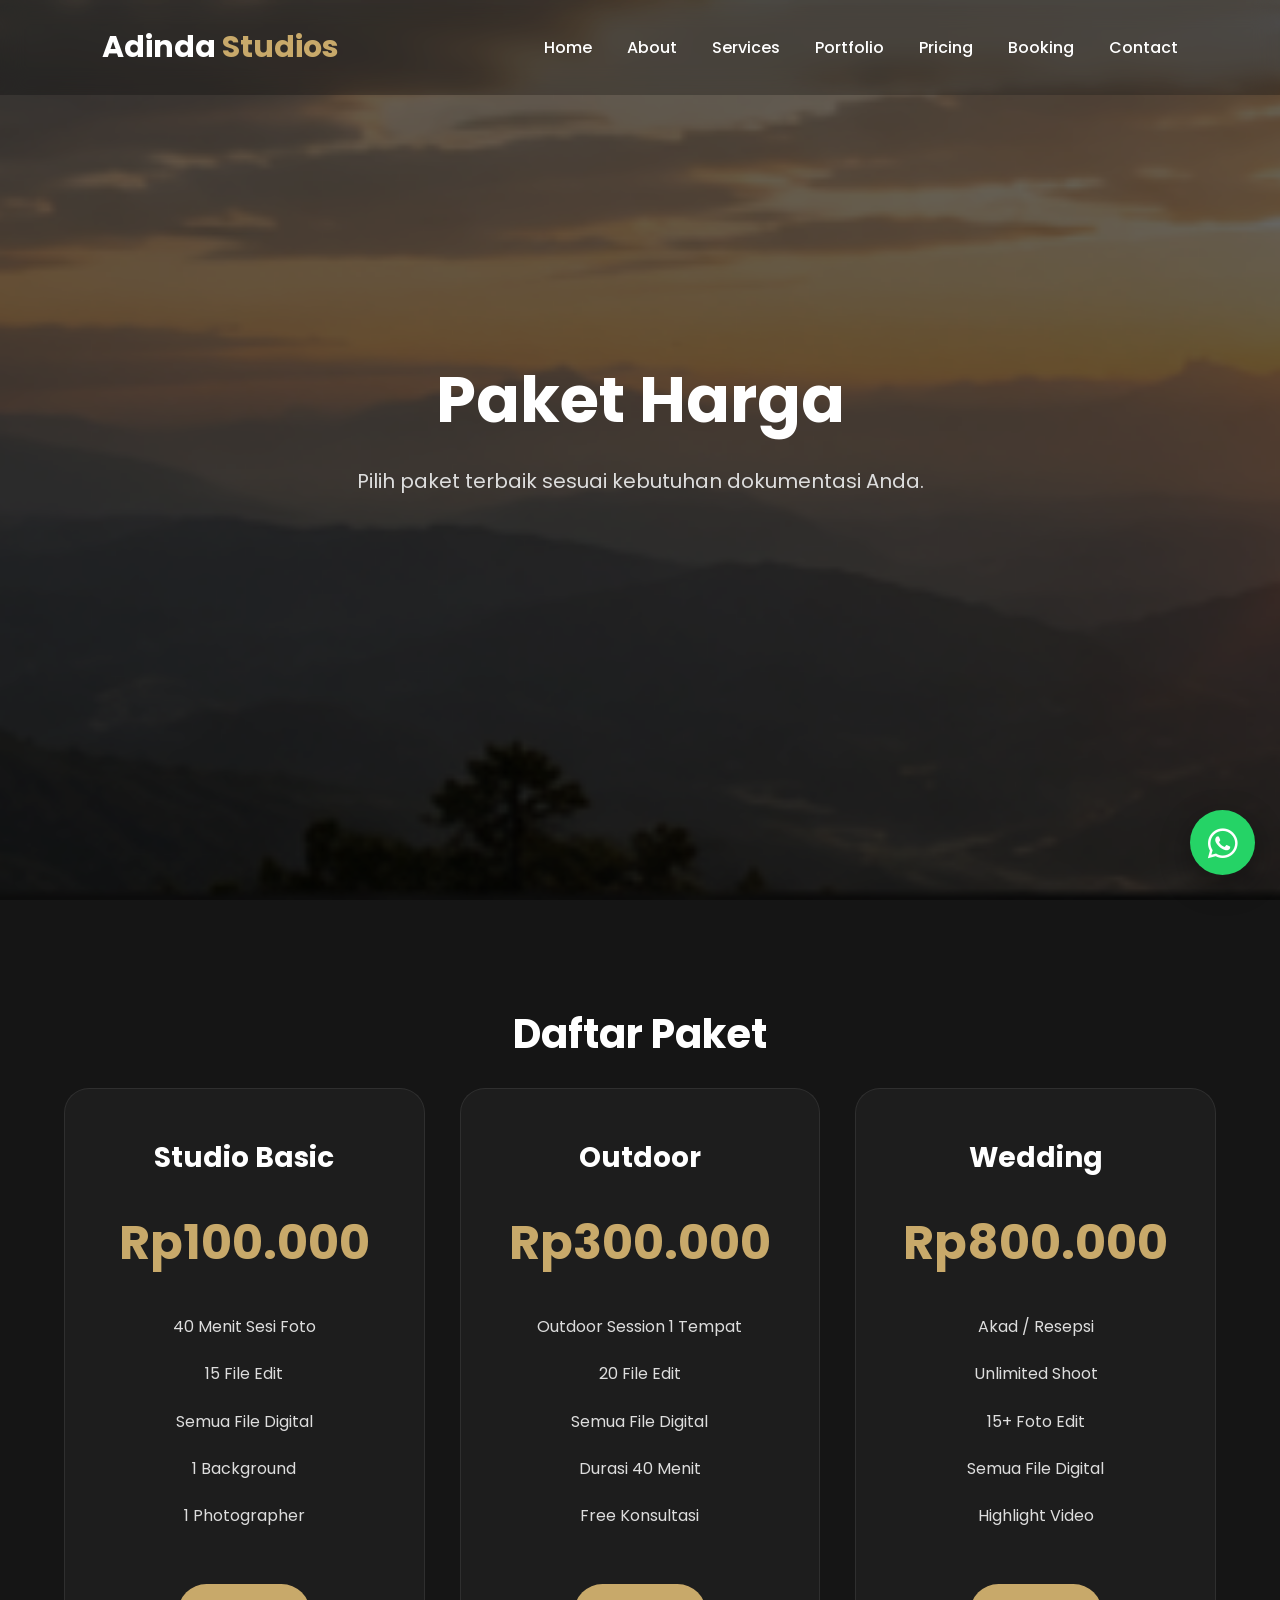
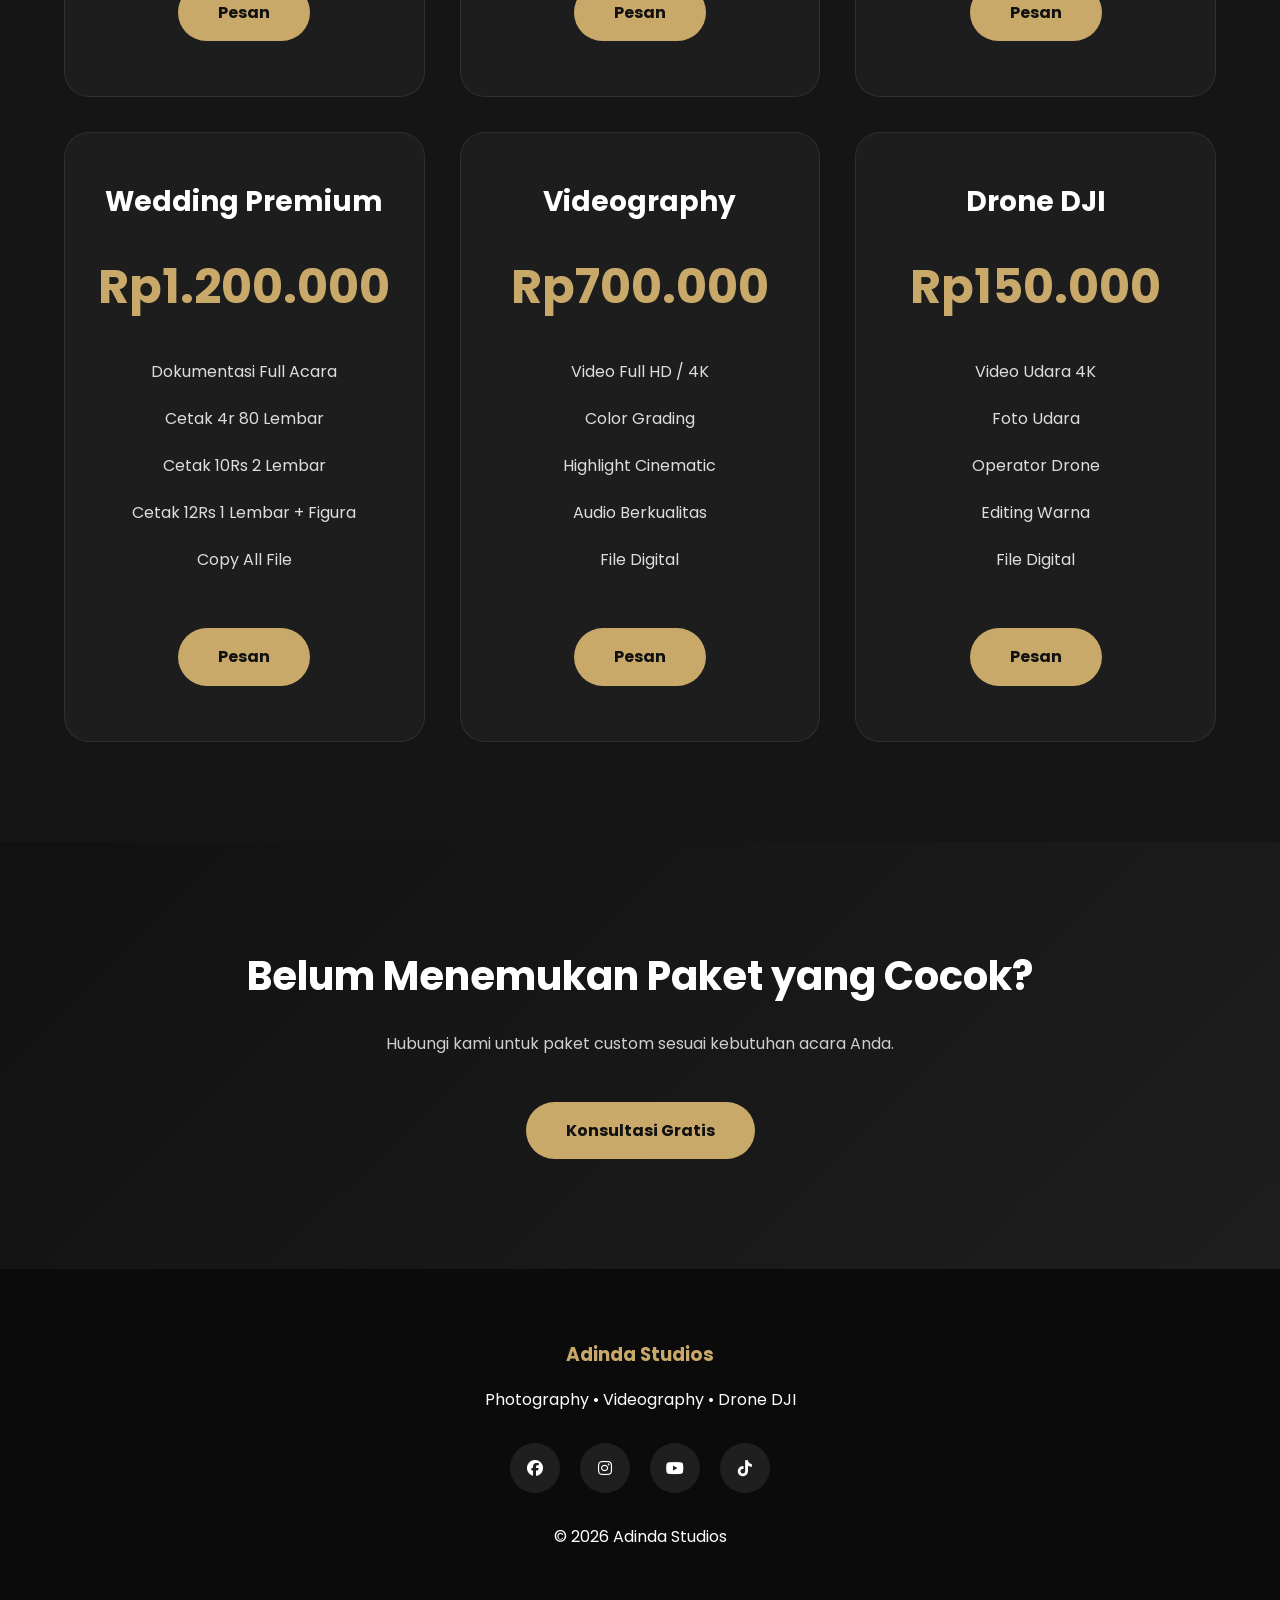
<file: pricing.html>
<!DOCTYPE html>
<html lang="id">
<head>

<meta charset="UTF-8">
<meta name="viewport" content="width=device-width, initial-scale=1.0">

<title>Paket Harga | Adinda Studios</title>

<link rel="stylesheet" href="assets/css/style.css">

<link rel="preconnect" href="https://fonts.googleapis.com">

<link href="https://fonts.googleapis.com/css2?family=Poppins:wght@300;400;500;600;700;800&display=swap" rel="stylesheet">

<link rel="stylesheet"
href="https://cdnjs.cloudflare.com/ajax/libs/font-awesome/6.7.1/css/all.min.css">

</head>

<body>

<header>

<nav class="navbar">

<div class="logo">

Adinda <span>Studios</span>

</div>

<ul>

<li><a href="index.html">Home</a></li>

<li><a href="about.html">About</a></li>

<li><a href="services.html">Services</a></li>

<li><a href="portfolio.html">Portfolio</a></li>

<li><a href="pricing.html" class="active">Pricing</a></li>

<li><a href="booking.html">Booking</a></li>

<li><a href="contact.html">Contact</a></li>

</ul>

</nav>

</header>

<section class="hero">

<div class="overlay"></div>

<div class="hero-content">

<h1>Paket Harga</h1>

<p>

Pilih paket terbaik sesuai kebutuhan dokumentasi Anda.

</p>

</div>

</section>

<section class="pricing">

<h2>Daftar Paket</h2>

<div class="price-grid">

<div class="price-card">

<h3>Studio Basic</h3>

<div class="price">Rp100.000</div>

<ul>

<li>40 Menit Sesi Foto</li>

<li>15 File Edit</li>

<li>Semua File Digital</li>

<li>1 Background</li>

<li>1 Photographer</li>

</ul>

<a href="booking.html" class="btn">Pesan</a>

</div>

<div class="price-card">

<h3>Outdoor</h3>

<div class="price">Rp300.000</div>

<ul>

<li>Outdoor Session 1 Tempat</li>

<li>20 File Edit</li>

<li>Semua File Digital</li>

<li>Durasi 40 Menit</li>

<li>Free Konsultasi</li>

</ul>

<a href="booking.html" class="btn">Pesan</a>

</div>

<div class="price-card">

<h3>Wedding</h3>

<div class="price">Rp800.000</div>

<ul>

<li>Akad / Resepsi</li>

<li>Unlimited Shoot</li>

<li>15+ Foto Edit</li>

<li>Semua File Digital</li>

<li>Highlight Video</li>

</ul>

<a href="booking.html" class="btn">Pesan</a>

</div>

<div class="price-card">

<h3>Wedding Premium</h3>

<div class="price">Rp1.200.000</div>

<ul>

<li>Dokumentasi Full Acara</li>

<li>Cetak 4r 80 Lembar</li>

<li>Cetak 10Rs 2 Lembar</li>

<li>Cetak 12Rs 1 Lembar + Figura</li>

<li>Copy All File</li>

</ul>

<a href="booking.html" class="btn">Pesan</a>

</div>

<div class="price-card">

<h3>Videography</h3>

<div class="price">Rp700.000</div>

<ul>

<li>Video Full HD / 4K</li>

<li>Color Grading</li>

<li>Highlight Cinematic</li>

<li>Audio Berkualitas</li>

<li>File Digital</li>

</ul>

<a href="booking.html" class="btn">Pesan</a>

</div>

<div class="price-card">

<h3>Drone DJI</h3>

<div class="price">Rp150.000</div>

<ul>

<li>Video Udara 4K</li>

<li>Foto Udara</li>

<li>Operator Drone</li>

<li>Editing Warna</li>

<li>File Digital</li>

</ul>

<a href="booking.html" class="btn">Pesan</a>

</div>

</div>

</section>

<section class="cta">

<h2>Belum Menemukan Paket yang Cocok?</h2>

<p>

Hubungi kami untuk paket custom sesuai kebutuhan acara Anda.

</p>

<a href="booking.html" class="btn">

Konsultasi Gratis

</a>

</section>

<footer>

<h3>Adinda Studios</h3>

<p>

Photography • Videography • Drone DJI

</p>

<div class="social">

<a href="#"><i class="fab fa-facebook"></i></a>

<a href="#"><i class="fab fa-instagram"></i></a>

<a href="#"><i class="fab fa-youtube"></i></a>

<a href="#"><i class="fab fa-tiktok"></i></a>

</div>

<p>

© 2026 Adinda Studios

</p>

</footer>

<a href="https://wa.me/6287770800032" class="wa">

<i class="fab fa-whatsapp"></i>

</a>

<script src="assets/js/script.js"></script>

</body>
</html>
</file>
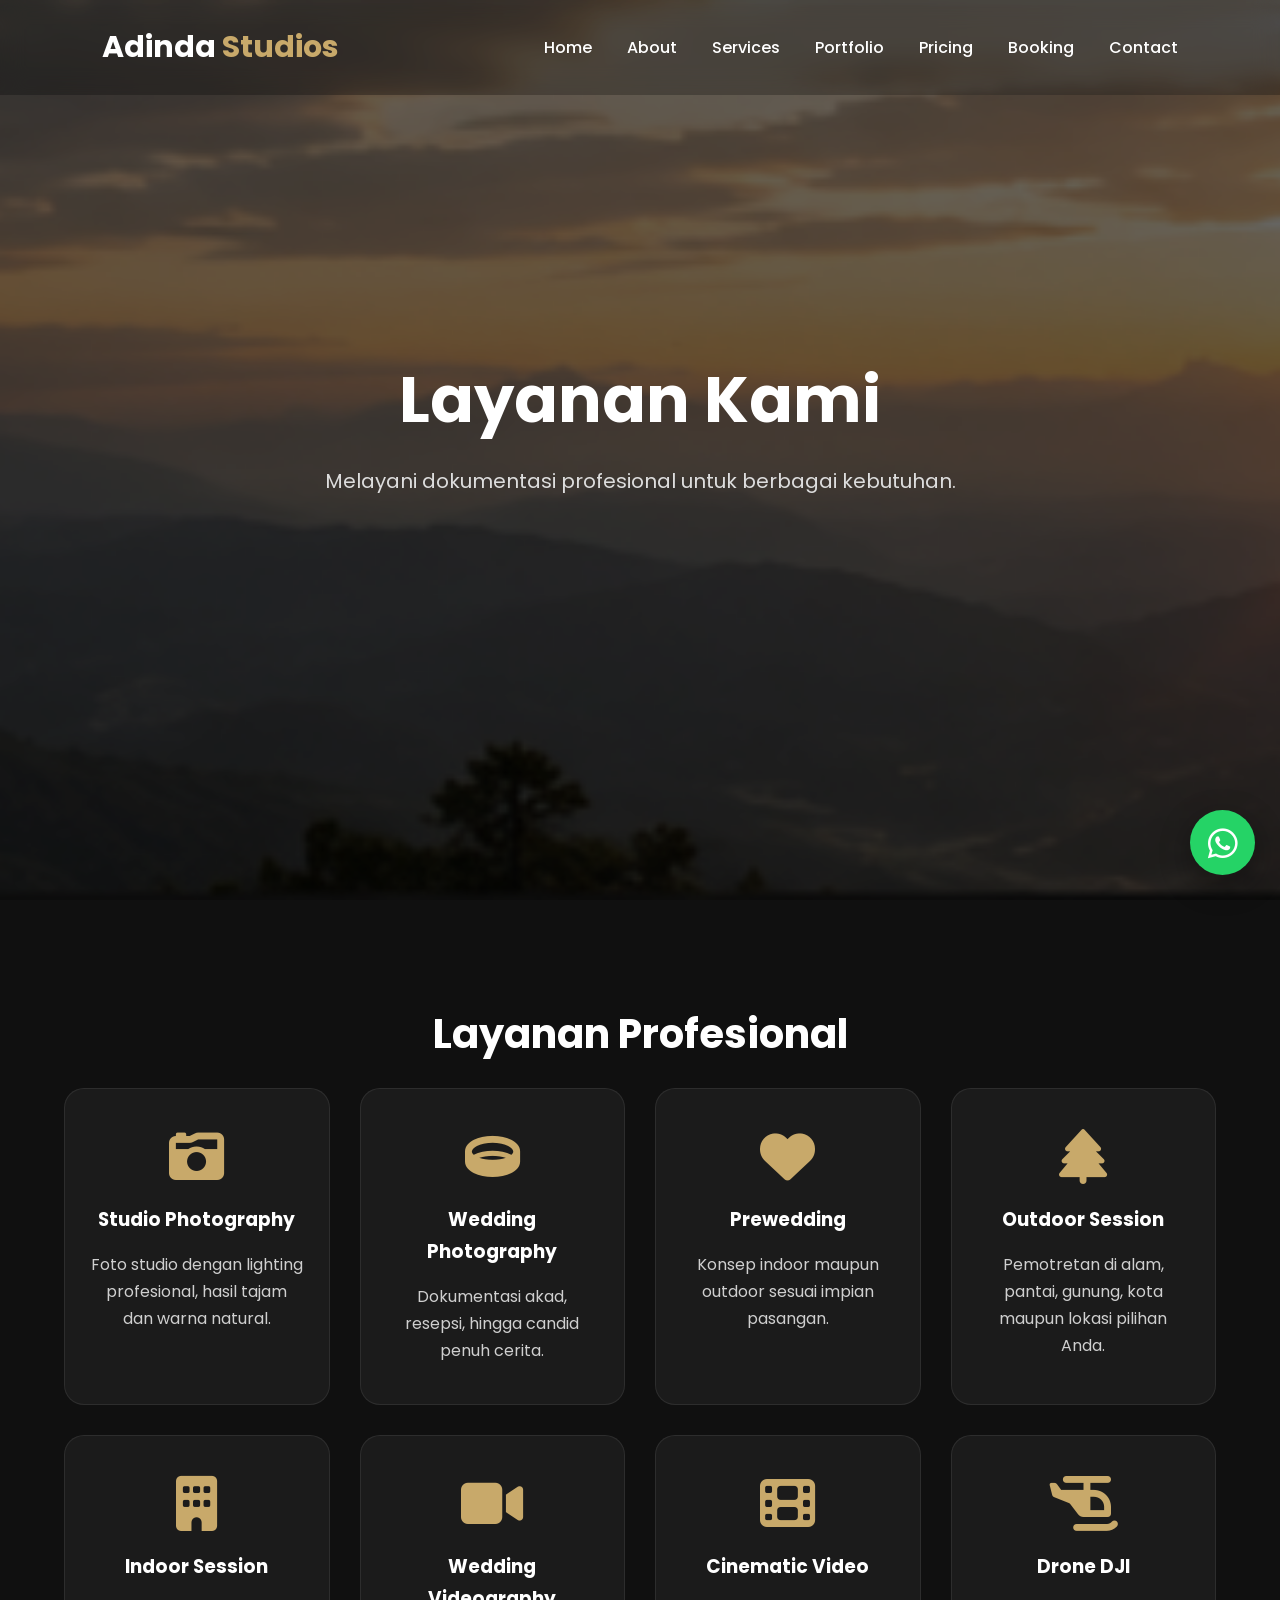
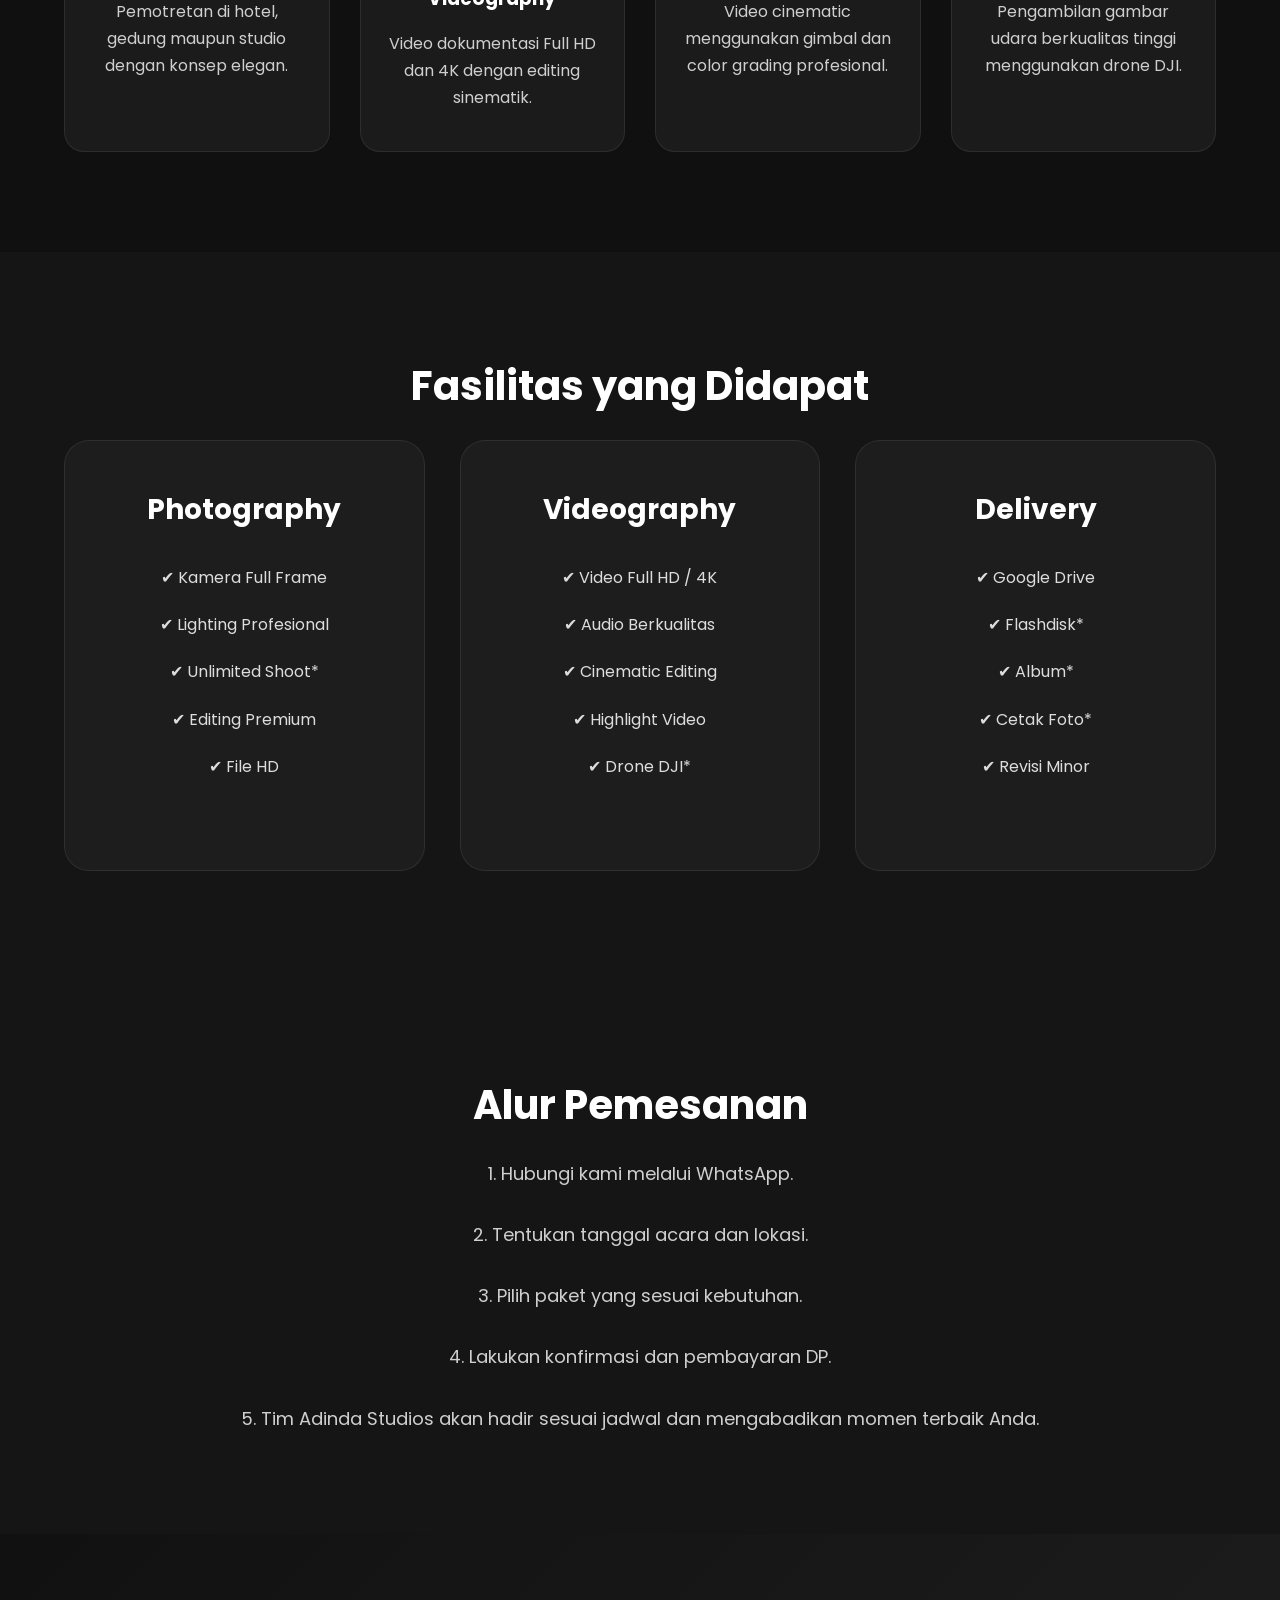
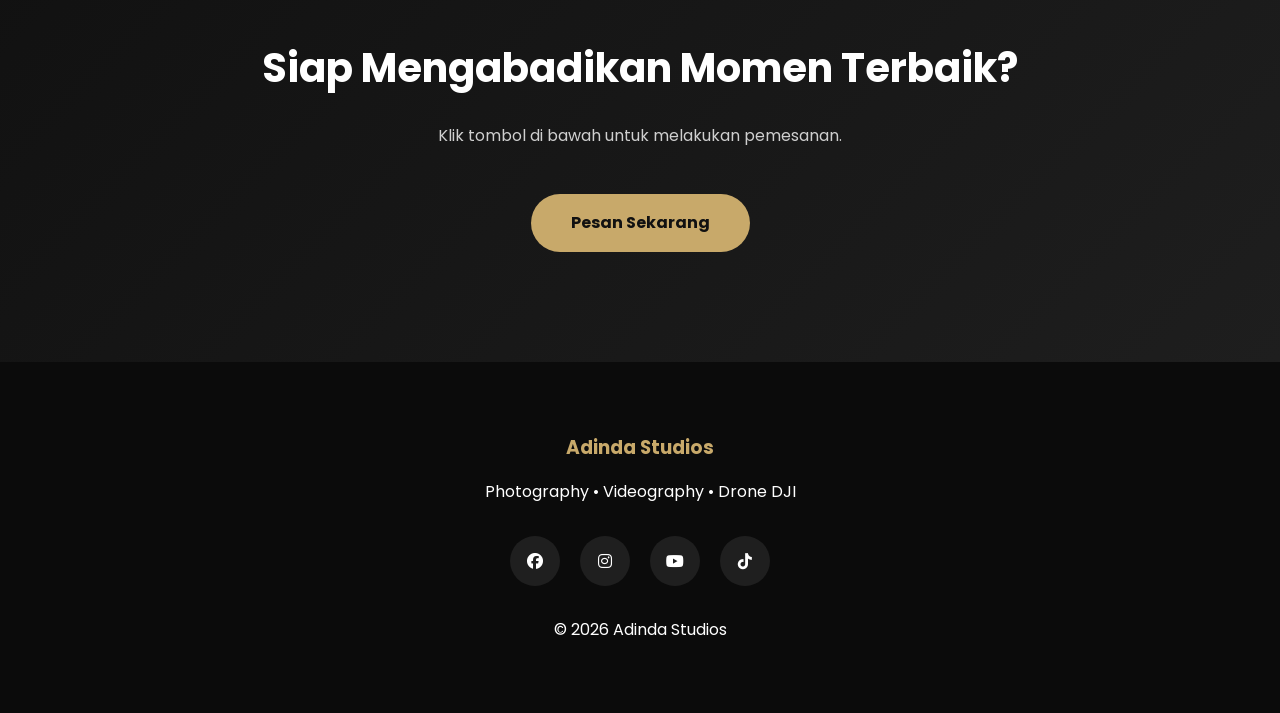
<file: services.html>
<!DOCTYPE html>
<html lang="id">
<head>

<meta charset="UTF-8">
<meta name="viewport" content="width=device-width, initial-scale=1.0">

<title>Layanan | Adinda Studios</title>

<link rel="stylesheet" href="assets/css/style.css">

<link rel="preconnect" href="https://fonts.googleapis.com">

<link href="https://fonts.googleapis.com/css2?family=Poppins:wght@300;400;500;600;700;800&display=swap" rel="stylesheet">

<link rel="stylesheet"
href="https://cdnjs.cloudflare.com/ajax/libs/font-awesome/6.7.1/css/all.min.css">

</head>

<body>

<header>

<nav class="navbar">

<div class="logo">

Adinda <span>Studios</span>

</div>

<ul>

<li><a href="index.html">Home</a></li>

<li><a href="about.html">About</a></li>

<li><a href="services.html" class="active">Services</a></li>

<li><a href="portfolio.html">Portfolio</a></li>

<li><a href="pricing.html">Pricing</a></li>

<li><a href="booking.html">Booking</a></li>

<li><a href="contact.html">Contact</a></li>

</ul>

</nav>

</header>

<section class="hero">

<div class="overlay"></div>

<div class="hero-content">

<h1>Layanan Kami</h1>

<p>

Melayani dokumentasi profesional untuk berbagai kebutuhan.

</p>

</div>

</section>

<section class="services-home">

<h2>Layanan Profesional</h2>

<div class="cards">

<div class="card">

<i class="fa-solid fa-camera-retro"></i>

<h3>Studio Photography</h3>

<p>

Foto studio dengan lighting profesional, hasil tajam dan warna natural.

</p>

</div>

<div class="card">

<i class="fa-solid fa-ring"></i>

<h3>Wedding Photography</h3>

<p>

Dokumentasi akad, resepsi, hingga candid penuh cerita.

</p>

</div>

<div class="card">

<i class="fa-solid fa-heart"></i>

<h3>Prewedding</h3>

<p>

Konsep indoor maupun outdoor sesuai impian pasangan.

</p>

</div>

<div class="card">

<i class="fa-solid fa-tree"></i>

<h3>Outdoor Session</h3>

<p>

Pemotretan di alam, pantai, gunung, kota maupun lokasi pilihan Anda.

</p>

</div>

<div class="card">

<i class="fa-solid fa-building"></i>

<h3>Indoor Session</h3>

<p>

Pemotretan di hotel, gedung maupun studio dengan konsep elegan.

</p>

</div>

<div class="card">

<i class="fa-solid fa-video"></i>

<h3>Wedding Videography</h3>

<p>

Video dokumentasi Full HD dan 4K dengan editing sinematik.

</p>

</div>

<div class="card">

<i class="fa-solid fa-film"></i>

<h3>Cinematic Video</h3>

<p>

Video cinematic menggunakan gimbal dan color grading profesional.

</p>

</div>

<div class="card">

<i class="fa-solid fa-helicopter"></i>

<h3>Drone DJI</h3>

<p>

Pengambilan gambar udara berkualitas tinggi menggunakan drone DJI.

</p>

</div>

</div>

</section>

<section class="pricing">

<h2>Fasilitas yang Didapat</h2>

<div class="price-grid">

<div class="price-card">

<h3>Photography</h3>

<ul>

<li>✔ Kamera Full Frame</li>

<li>✔ Lighting Profesional</li>

<li>✔ Unlimited Shoot*</li>

<li>✔ Editing Premium</li>

<li>✔ File HD</li>

</ul>

</div>

<div class="price-card">

<h3>Videography</h3>

<ul>

<li>✔ Video Full HD / 4K</li>

<li>✔ Audio Berkualitas</li>

<li>✔ Cinematic Editing</li>

<li>✔ Highlight Video</li>

<li>✔ Drone DJI*</li>

</ul>

</div>

<div class="price-card">

<h3>Delivery</h3>

<ul>

<li>✔ Google Drive</li>

<li>✔ Flashdisk*</li>

<li>✔ Album*</li>

<li>✔ Cetak Foto*</li>

<li>✔ Revisi Minor</li>

</ul>

</div>

</div>

</section>

<section class="about-home">

<div class="container">

<h2>Alur Pemesanan</h2>

<p>

1. Hubungi kami melalui WhatsApp.<br><br>

2. Tentukan tanggal acara dan lokasi.<br><br>

3. Pilih paket yang sesuai kebutuhan.<br><br>

4. Lakukan konfirmasi dan pembayaran DP.<br><br>

5. Tim Adinda Studios akan hadir sesuai jadwal dan mengabadikan momen terbaik Anda.

</p>

</div>

</section>

<section class="cta">

<h2>Siap Mengabadikan Momen Terbaik?</h2>

<p>

Klik tombol di bawah untuk melakukan pemesanan.

</p>

<a href="booking.html" class="btn">

Pesan Sekarang

</a>

</section>

<footer>

<h3>Adinda Studios</h3>

<p>

Photography • Videography • Drone DJI

</p>

<div class="social">

<a href="#"><i class="fab fa-facebook"></i></a>

<a href="#"><i class="fab fa-instagram"></i></a>

<a href="#"><i class="fab fa-youtube"></i></a>

<a href="#"><i class="fab fa-tiktok"></i></a>

</div>

<p>

© 2026 Adinda Studios

</p>

</footer>

<a href="https://wa.me/6287770800032" class="wa">

<i class="fab fa-whatsapp"></i>

</a>

<script src="assets/js/script.js"></script>

</body>

</html>
</file>
<file: assets/css/style.css>
/* ===================================================
   ADINDA STUDIOS
   Photography & Videography Website
   Style.css
   Part 1
=================================================== */

*{
    margin:0;
    padding:0;
    box-sizing:border-box;
}

html{
    scroll-behavior:smooth;
}

body{
    font-family:'Poppins',sans-serif;
    background:#0f0f10;
    color:#fff;
    overflow-x:hidden;
    line-height:1.7;
}

/* Scrollbar */

::-webkit-scrollbar{
    width:10px;
}

::-webkit-scrollbar-track{
    background:#111;
}

::-webkit-scrollbar-thumb{
    background:#c8a96a;
    border-radius:20px;
}

::-webkit-scrollbar-thumb:hover{
    background:#e6c88f;
}

/* Container */

.container{
    width:90%;
    max-width:1200px;
    margin:auto;
}

/* Loader */

#loader{
    position:fixed;
    inset:0;
    background:#0f0f10;
    display:flex;
    justify-content:center;
    align-items:center;
    z-index:99999;
}

.loader{
    width:70px;
    height:70px;
    border:6px solid #333;
    border-top:6px solid #c8a96a;
    border-radius:50%;
    animation:spin 1s linear infinite;
}

@keyframes spin{
    to{
        transform:rotate(360deg);
    }
}

/* Navbar */

header{
    position:fixed;
    width:100%;
    top:0;
    left:0;
    z-index:999;
}

.navbar{

    width:100%;
    padding:22px 8%;

    display:flex;

    justify-content:space-between;

    align-items:center;

    transition:.4s;

    background:rgba(0,0,0,.25);

    backdrop-filter:blur(12px);

}

.navbar.scrolled{

    background:#111;

    box-shadow:0 8px 20px rgba(0,0,0,.4);

}

.logo{

    font-size:30px;

    font-weight:700;

    color:#fff;

}

.logo span{

    color:#c8a96a;

}

.navbar ul{

    display:flex;

    list-style:none;

    gap:35px;

}

.navbar ul li a{

    color:#fff;

    text-decoration:none;

    font-weight:500;

    transition:.3s;

}

.navbar ul li a:hover{

    color:#c8a96a;

}

/* Hero */

.hero{

    height:100vh;

    background:url("../images/hero.jpg") center center/cover no-repeat;

    display:flex;

    justify-content:center;

    align-items:center;

    position:relative;

}

.overlay{

    position:absolute;

    inset:0;

    background:rgba(0,0,0,.60);

}

.hero-content{

    position:relative;

    z-index:5;

    text-align:center;

    width:90%;

    max-width:900px;

}

.hero h1{

    font-size:64px;

    line-height:1.2;

    margin-bottom:25px;

}

.hero p{

    font-size:20px;

    color:#ddd;

    margin-bottom:40px;

}

/* Button */

.btn{

    display:inline-block;

    padding:15px 40px;

    border-radius:50px;

    background:#c8a96a;

    color:#111;

    font-weight:700;

    text-decoration:none;

    transition:.35s;

    margin:10px;

}

.btn:hover{

    background:#fff;

    transform:translateY(-4px);

}

.btn2{

    display:inline-block;

    padding:15px 40px;

    border-radius:50px;

    border:2px solid #c8a96a;

    color:#fff;

    text-decoration:none;

    transition:.35s;

    margin:10px;

}

.btn2:hover{

    background:#c8a96a;

    color:#111;

}

/* Section */

section{

    padding:100px 0;

}

section h2{

    text-align:center;

    font-size:40px;

    margin-bottom:20px;

    color:#fff;

}

section p{

    color:#cfcfcf;

}

/* About */

.about-home{

    background:#151515;

}

.about-home p{

    max-width:850px;

    margin:auto;

    text-align:center;

    font-size:18px;

}

/* Services */

.services-home{

    background:#101010;

}

.cards{

    width:90%;

    max-width:1200px;

    margin:auto;

    display:grid;

    grid-template-columns:repeat(auto-fit,minmax(250px,1fr));

    gap:30px;

}

.card{

    background:#1b1b1b;

    border:1px solid rgba(255,255,255,.08);

    padding:40px 25px;

    border-radius:20px;

    transition:.35s;

    text-align:center;

}

.card:hover{

    transform:translateY(-10px);

    border-color:#c8a96a;

}

.card i{

    font-size:55px;

    color:#c8a96a;

    margin-bottom:20px;

}

.card h3{

    margin-bottom:15px;

}

/* Counter */

.counter{

    background:#151515;

    display:grid;

    grid-template-columns:repeat(auto-fit,minmax(220px,1fr));

    text-align:center;

}

.counter div{

    padding:40px;

}

.counter h2{

    color:#c8a96a;

    font-size:48px;

}

/* CTA */

.cta{

    text-align:center;

    background:linear-gradient(135deg,#111,#1e1e1e);

}

.cta p{

    margin-bottom:35px;

}

/* ==========================================
   PORTFOLIO
========================================== */

.portfolio{

    background:#111;

}

.portfolio-grid{

    width:90%;

    max-width:1300px;

    margin:auto;

    display:grid;

    grid-template-columns:repeat(auto-fit,minmax(320px,1fr));

    gap:30px;

}

.portfolio-item{

    position:relative;

    overflow:hidden;

    border-radius:20px;

    cursor:pointer;

    box-shadow:0 15px 40px rgba(0,0,0,.4);

}

.portfolio-item img{

    width:100%;

    height:100%;

    display:block;

    transition:.6s;

}

.portfolio-item:hover img{

    transform:scale(1.12);

}

.portfolio-overlay{

    position:absolute;

    inset:0;

    background:rgba(0,0,0,.65);

    display:flex;

    justify-content:center;

    align-items:center;

    opacity:0;

    transition:.4s;

}

.portfolio-item:hover .portfolio-overlay{

    opacity:1;

}

.portfolio-overlay h3{

    color:#fff;

    font-size:28px;

}

/* ==========================================
   PRICING
========================================== */

.pricing{

    background:#151515;

}

.price-grid{

    width:90%;

    max-width:1200px;

    margin:auto;

    display:grid;

    grid-template-columns:repeat(auto-fit,minmax(280px,1fr));

    gap:35px;

}

.price-card{

    background:#1d1d1d;

    border-radius:25px;

    padding:45px 30px;

    text-align:center;

    transition:.35s;

    border:1px solid rgba(255,255,255,.08);

}

.price-card:hover{

    transform:translateY(-12px);

    border-color:#c8a96a;

}

.price-card h3{

    font-size:28px;

    margin-bottom:20px;

}

.price{

    font-size:48px;

    color:#c8a96a;

    margin-bottom:20px;

    font-weight:700;

}

.price-card ul{

    list-style:none;

    margin-bottom:35px;

}

.price-card li{

    padding:10px;

    color:#ddd;

}

/* ==========================================
   TESTIMONI
========================================== */

.testimonial{

    background:#111;

}

.testimonial-grid{

    width:90%;

    max-width:1200px;

    margin:auto;

    display:grid;

    grid-template-columns:repeat(auto-fit,minmax(320px,1fr));

    gap:30px;

}

.testi-card{

    background:#1b1b1b;

    padding:35px;

    border-radius:18px;

}

.testi-card img{

    width:80px;

    height:80px;

    border-radius:50%;

    margin-bottom:15px;

}

.testi-card h4{

    color:#c8a96a;

    margin-bottom:10px;

}

/* ==========================================
   FAQ
========================================== */

.faq{

    background:#151515;

}

.faq-item{

    width:90%;

    max-width:900px;

    margin:20px auto;

    background:#1b1b1b;

    border-radius:15px;

    overflow:hidden;

}

.faq-question{

    padding:22px;

    font-weight:600;

    cursor:pointer;

}

.faq-answer{

    padding:0 22px 22px;

    display:none;

    color:#ccc;

}

/* ==========================================
   CONTACT
========================================== */

.contact{

    background:#111;

}

.contact-box{

    width:90%;

    max-width:1000px;

    margin:auto;

    display:grid;

    grid-template-columns:repeat(auto-fit,minmax(350px,1fr));

    gap:40px;

}

.contact form{

    display:flex;

    flex-direction:column;

}

.contact input,

.contact textarea{

    padding:16px;

    margin-bottom:18px;

    border:none;

    border-radius:10px;

    background:#222;

    color:#fff;

    outline:none;

}

.contact textarea{

    height:180px;

    resize:none;

}

/* ==========================================
   FOOTER
========================================== */

footer{

    background:#0b0b0b;

    text-align:center;

    padding:70px 20px;

}

footer h3{

    color:#c8a96a;

    margin-bottom:15px;

}

.social{

    margin:30px 0;

}

.social a{

    display:inline-flex;

    width:50px;

    height:50px;

    justify-content:center;

    align-items:center;

    border-radius:50%;

    background:#1f1f1f;

    color:#fff;

    text-decoration:none;

    margin:0 8px;

    transition:.35s;

}

.social a:hover{

    background:#c8a96a;

    color:#111;

}

/* ==========================================
   FLOATING WHATSAPP
========================================== */

.wa{

    position:fixed;

    right:25px;

    bottom:25px;

    width:65px;

    height:65px;

    border-radius:50%;

    background:#25D366;

    color:#fff;

    display:flex;

    justify-content:center;

    align-items:center;

    font-size:34px;

    text-decoration:none;

    box-shadow:0 10px 30px rgba(0,0,0,.35);

    z-index:999;

}

/* ==========================================
   RESPONSIVE
========================================== */

@media(max-width:992px){

.hero h1{

font-size:48px;

}

.navbar{

padding:18px 5%;

}

}

@media(max-width:768px){

.navbar{

flex-direction:column;

gap:15px;

}

.navbar ul{

flex-wrap:wrap;

justify-content:center;

gap:18px;

}

.hero h1{

font-size:38px;

}

.hero p{

font-size:17px;

}

.btn,

.btn2{

display:block;

width:230px;

margin:15px auto;

text-align:center;

}

section{

padding:70px 0;

}

}

@media(max-width:480px){

.hero h1{

font-size:30px;

}

.logo{

font-size:24px;

}

section h2{

font-size:30px;

}

.price{

font-size:38px;

}

.card{

padding:30px 20px;

}

}

/* ===========================
   MEET OUR CREW PREMIUM
=========================== */

.team-section{

padding:100px 8%;

background:linear-gradient(180deg,#0a0a0a,#171717);

}

.section-title{

text-align:center;

font-size:42px;

color:#fff;

margin-bottom:10px;

}

.section-subtitle{

text-align:center;

color:#bdbdbd;

margin-bottom:60px;

}

.team-grid{

display:grid;

grid-template-columns:repeat(auto-fit,minmax(280px,1fr));

gap:35px;

}

.team-card{

background:rgba(255,255,255,.05);

backdrop-filter:blur(15px);

border:1px solid rgba(255,255,255,.08);

border-radius:25px;

overflow:hidden;

transition:.4s;

position:relative;

}

.team-card:hover{

transform:translateY(-12px);

box-shadow:0 25px 45px rgba(201,169,106,.25);

}

.team-image{

position:relative;

height:340px;

overflow:hidden;

}

.team-image img{

width:100%;

height:100%;

object-fit:cover;

transition:.5s;

}

.team-card:hover img{

transform:scale(1.08);

}

.team-image::after{

content:"";

position:absolute;

left:0;

right:0;

bottom:0;

height:120px;

background:linear-gradient(transparent,#111);

}

.team-social{

position:absolute;

top:18px;

right:18px;

opacity:0;

transition:.35s;

}

.team-card:hover .team-social{

opacity:1;

}

.team-social a{

width:45px;

height:45px;

display:flex;

justify-content:center;

align-items:center;

background:#c8a96a;

color:#111;

border-radius:50%;

font-size:20px;

text-decoration:none;

}

.team-content{

padding:28px;

text-align:center;

}

.team-content h3{

color:#fff;

margin-bottom:8px;

font-size:24px;

}

.team-content span{

display:inline-block;

padding:7px 18px;

border-radius:40px;

background:#c8a96a;

color:#111;

font-size:14px;

font-weight:600;

margin-bottom:18px;

}

.team-content p{

color:#d5d5d5;

line-height:1.8;

font-size:15px;

}
</file>
